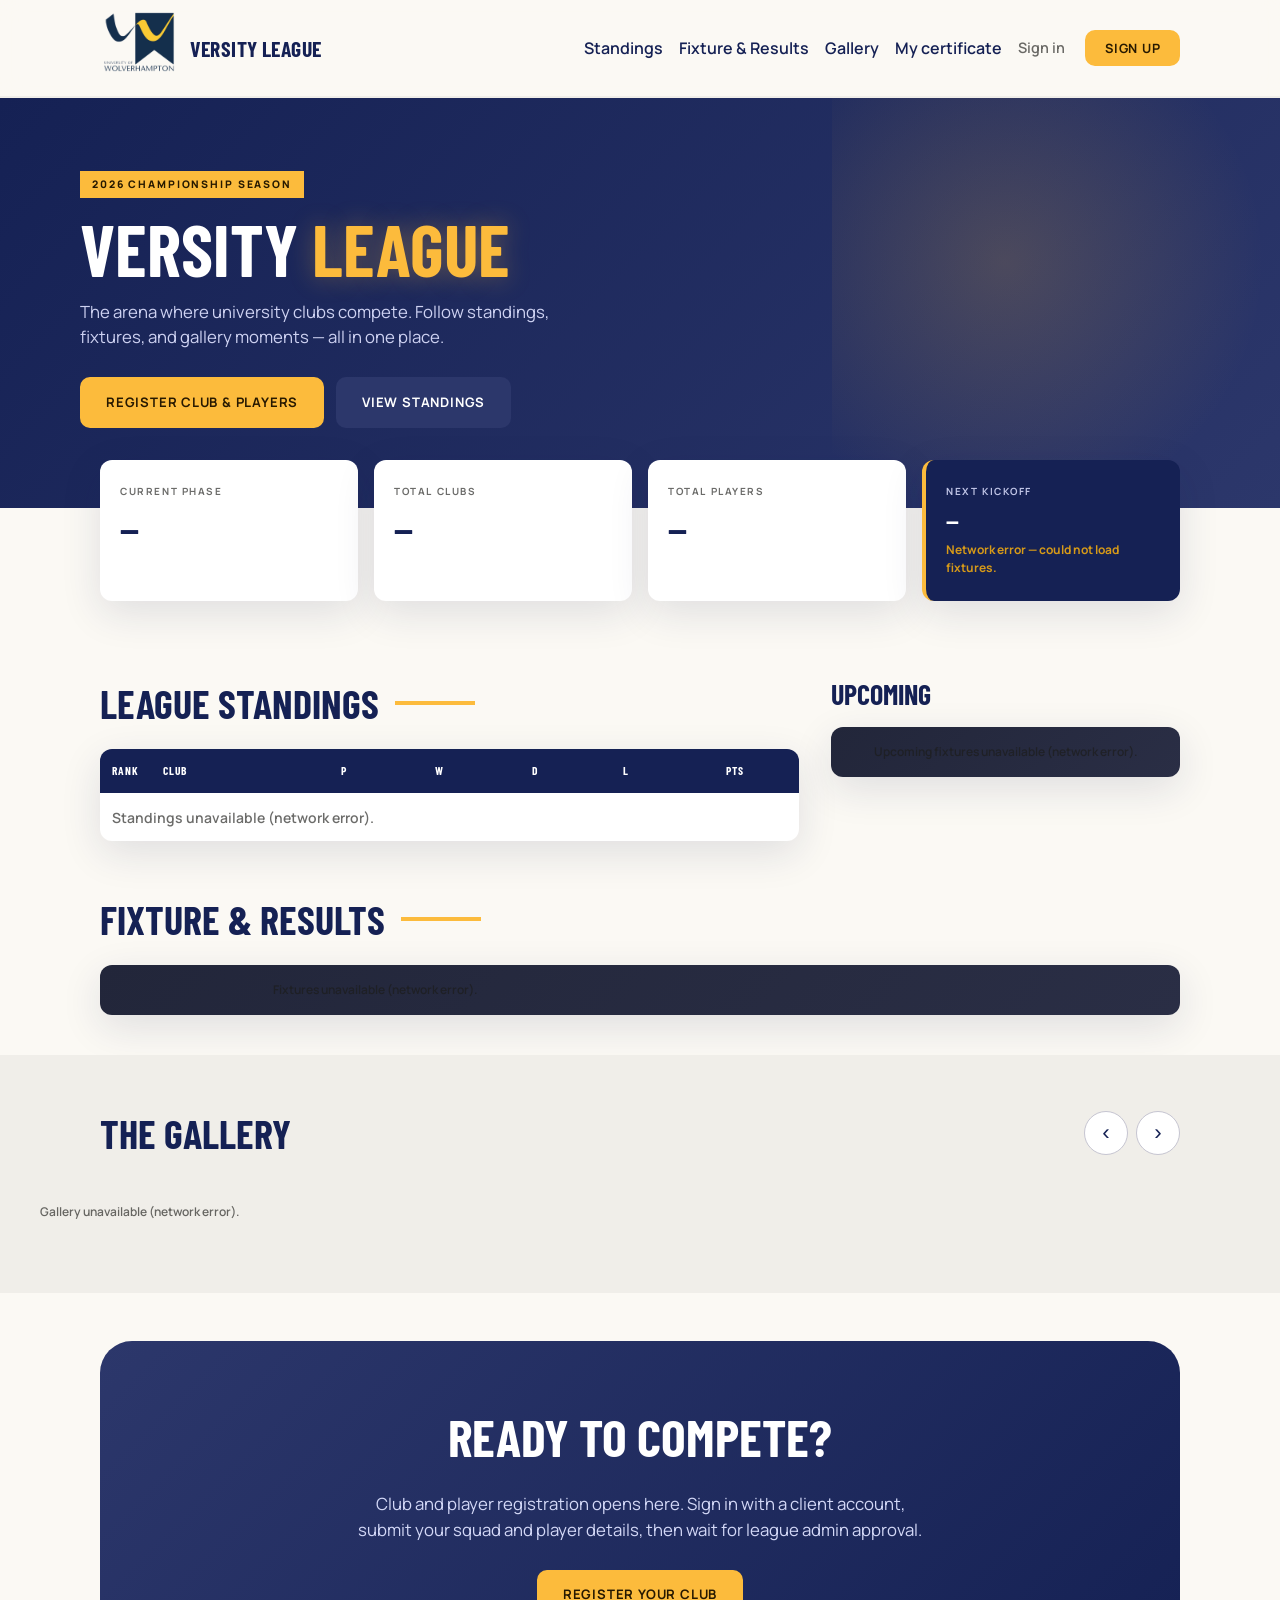
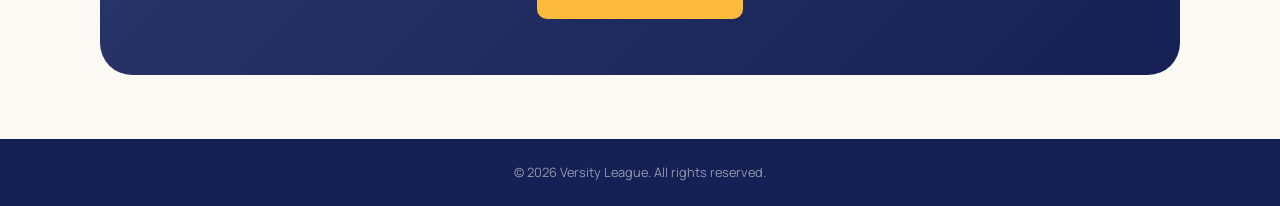
<file: frontend/index.html>
<!DOCTYPE html>
<html lang="en">
  <head>
    <meta charset="UTF-8" />
    <meta name="viewport" content="width=device-width, initial-scale=1.0" />
    <!-- XAMPP on Windows often uses Apache :8080 while :80 is IIS. Change/remove port if your Laravel URL differs. -->
    <meta name="versity-api-base" content="http://localhost:8080/VersityLeague_V4_D9/backend/public" />
    <title>Versity League — Collegiate Football</title>
    <link rel="preconnect" href="https://fonts.googleapis.com" />
    <link rel="preconnect" href="https://fonts.gstatic.com" crossorigin />
    <link
      href="https://fonts.googleapis.com/css2?family=Barlow+Condensed:wght@600;700&family=Manrope:wght@400;500;600;700&display=swap"
      rel="stylesheet"
    />
    <link rel="stylesheet" href="css/main.css" />
  </head>
  <body>
    <a class="skip-link" href="#main">Skip to content</a>

    <header class="site-header">
      <div class="site-header__inner">
        <a class="brand" href="index.html">
          <img
            class="brand__logo"
            src="../img/UniLogo.png?v=20260413"
            alt=""
            width="80"
            height="80"
          />
          <span class="brand__text">Versity League</span>
        </a>

        <button
          type="button"
          class="nav-toggle"
          aria-expanded="false"
          aria-controls="nav-panel"
          aria-label="Open menu"
        >
          <span class="nav-toggle__bar" aria-hidden="true"></span>
          <span class="nav-toggle__bar" aria-hidden="true"></span>
          <span class="nav-toggle__bar" aria-hidden="true"></span>
        </button>

        <nav class="site-nav" id="nav-panel" aria-label="Primary">
          <a href="#standings">Standings</a>
          <a href="#fixtures">Fixture &amp; Results</a>
          <a href="#gallery">Gallery</a>
          <button type="button" class="link-btn" data-open-modal="modal-certificate">My certificate</button>
          <div class="nav-panel__actions">
            <div class="header-auth-guest" data-auth-state="guest">
              <button type="button" class="header-nav-link" data-open-modal="modal-sign-in">Sign in</button>
              <button type="button" class="btn btn--gold btn--block" data-open-modal="modal-sign-up">Sign up</button>
            </div>
            <div class="header-auth-user header-auth-user--row" data-auth-state="signed-in" hidden>
              <button type="button" class="btn btn--secondary btn--block js-admin-dashboard" hidden>
                League admin
              </button>
              <button type="button" class="btn btn--gold btn--block js-sign-out">Sign out</button>
              <div class="header-auth-user__meta">
                <span class="header-auth-user__signed-line">
                  <strong class="js-header-user-id" aria-live="polite"></strong>
                </span>
              </div>
            </div>
          </div>
        </nav>

        <div class="site-header__actions">
          <div class="header-auth-guest" data-auth-state="guest">
            <button type="button" class="header-nav-link" data-open-modal="modal-sign-in">Sign in</button>
            <button type="button" class="btn btn--gold" data-open-modal="modal-sign-up">Sign up</button>
          </div>
          <div class="header-auth-user header-auth-user--row" data-auth-state="signed-in" hidden>
            <button type="button" class="btn btn--secondary js-admin-dashboard" hidden>League admin</button>
            <button type="button" class="btn btn--gold js-sign-out">Sign out</button>
            <div class="header-auth-user__meta">
              <span class="header-auth-user__signed-line">
                <strong class="js-header-user-id" aria-live="polite"></strong>
              </span>
            </div>
          </div>
        </div>
      </div>
      <div class="site-header__rule" aria-hidden="true"></div>
    </header>

    <main id="main">
      <section class="hero" aria-labelledby="hero-title">
        <div class="hero__accent" aria-hidden="true"></div>
        <div class="hero__grid">
          <div class="hero__copy">
            <p class="hero__eyebrow">2026 Championship Season</p>
            <h1 id="hero-title" class="hero__title">
              Versity <span class="hero__title-gold">League</span>
            </h1>
            <p class="hero__lead">
              The arena where university clubs compete. Follow standings, fixtures, and gallery moments — all in one
              place.
            </p>
            <div class="hero__actions">
              <button type="button" class="btn btn--gold btn--lg" data-open-modal="modal-club-register">
                Register club &amp; players
              </button>
              <a class="btn btn--secondary btn--lg" href="#standings">View standings</a>
            </div>
          </div>
          
        </div>
      </section>

      <section class="overview" aria-label="League overview">
        <div class="overview__grid">
          <article class="stat-card">
            <h2 class="stat-card__label">Current phase</h2>
            <p class="stat-card__value" id="home-stat-season">—</p>
          </article>
          <article class="stat-card">
            <h2 class="stat-card__label">Total clubs</h2>
            <p class="stat-card__value" id="home-stat-clubs">—</p>
          </article>
          <article class="stat-card">
            <h2 class="stat-card__label">Total Players</h2>
            <p class="stat-card__value" id="home-stat-players">—</p>
          </article>
          <article class="stat-card stat-card--highlight">
            <h2 class="stat-card__label">Next kickoff</h2>
            <p class="stat-card__value stat-card__value--sm" id="home-next-kickoff">—</p>
            <p class="stat-card__meta" id="home-next-meta">From active league fixtures</p>
          </article>
        </div>
      </section>

      <div class="content-bento">
        <section id="standings" class="section section--standings" aria-labelledby="standings-title">
          <div class="section__head">
            <h2 id="standings-title" class="section__title">League standings</h2>
            <span class="section__accent" aria-hidden="true"></span>
          </div>
          <div class="table-wrap">
            <table class="standings-table">
              <thead>
                <tr>
                  <th scope="col">Rank</th>
                  <th scope="col">Club</th>
                  <th scope="col">P</th>
                  <th scope="col">W</th>
                  <th scope="col">D</th>
                  <th scope="col">L</th>
                  <th scope="col">Pts</th>
                </tr>
              </thead>
              <tbody id="standings-tbody">
                <tr>
                  <td colspan="7" class="home-api-status">Loading standings…</td>
                </tr>
              </tbody>
            </table>
          </div>
        </section>

        <section id="upcoming" class="section section--fixtures section--upcoming" aria-labelledby="upcoming-title">
          <div class="section__head section__head--sub">
            <h3 id="upcoming-title" class="section__title section__title--sub">Upcoming</h3>
          </div>
          <div class="fixture-stack" id="upcoming-stack">
            <p class="form__hint home-api-status">Loading upcoming fixtures…</p>
          </div>
        </section>
      </div>

      <section id="fixtures" class="section section--fixtures section--fixtures-full" aria-labelledby="fixtures-title">
        <div class="section__head">
          <h2 id="fixtures-title" class="section__title">Fixture &amp; Results</h2>
          <span class="section__accent" aria-hidden="true"></span>
        </div>
        <div class="fixture-stack fixture-stack--full" id="fixture-results-stack">
          <p class="form__hint home-api-status">Loading fixtures…</p>
        </div>
      </section>

      <section id="gallery" class="gallery" aria-labelledby="gallery-title">
        <div class="gallery__head">
          <h2 id="gallery-title" class="section__title">The gallery</h2>
          <div class="gallery__controls">
            <button type="button" class="icon-btn" data-gallery-prev aria-label="Previous photos">
              ‹
            </button>
            <button type="button" class="icon-btn" data-gallery-next aria-label="Next photos">
              ›
            </button>
          </div>
        </div>
        <div class="gallery__track" role="list" id="gallery-track">
          <p class="form__hint home-api-status" id="gallery-status" style="padding: 1rem 1.25rem; margin: 0">
            Loading gallery…
          </p>
        </div>
      </section>

      <section id="cta" class="cta" aria-labelledby="cta-title">
        <div class="cta__inner">
          <h2 id="cta-title" class="cta__title">Ready to compete?</h2>
          <p class="cta__text">
            Club and player registration opens here. Sign in with a client account, submit your squad and player
            details, then wait for league admin approval.
          </p>
          <div class="cta__actions">
            <button type="button" class="btn btn--gold btn--lg" data-open-modal="modal-club-register">
              Register your club
            </button>
          </div>
        </div>
      </section>
    </main>

    <footer class="site-footer">
      <p class="site-footer__copy">© 2026 Versity League. All rights reserved.</p>
    </footer>

    <!-- Modals -->
    <dialog id="modal-sign-in" class="modal" aria-labelledby="modal-sign-in-title">
      <div class="modal__panel">
        <button type="button" class="modal__close" data-close-modal aria-label="Close">&times;</button>
        <h2 id="modal-sign-in-title" class="modal__title">Sign in</h2>
        <form class="form" id="form-sign-in" method="post" action="#" onsubmit="return false">
          <div class="form-feedback" role="alert" hidden></div>
          <label class="field">
            <span class="field__label">Email</span>
            <input type="email" name="email" autocomplete="email" required />
          </label>
          <label class="field">
            <span class="field__label">Password</span>
            <input type="password" name="password" autocomplete="current-password" required />
          </label>
          <button type="button" class="btn btn--primary btn--block" id="btn-public-sign-in">Sign in</button>
          <p class="modal__footer-link">
            Don&apos;t have an account?
            <button type="button" class="link-btn" id="switch-signin-to-signup">Sign up</button>
          </p>
        </form>
      </div>
    </dialog>

    <dialog id="modal-sign-up" class="modal" aria-labelledby="modal-sign-up-title">
      <div class="modal__panel">
        <button type="button" class="modal__close" data-close-modal aria-label="Close">&times;</button>
        <h2 id="modal-sign-up-title" class="modal__title">Create account</h2>
        <p class="modal__intro">Public registration creates a <strong>client</strong> account only.</p>
        <form class="form" id="form-sign-up" method="post" action="#">
          <div class="form-feedback" role="alert" hidden></div>
          <label class="field">
            <span class="field__label">Full name</span>
            <input type="text" name="name" autocomplete="name" required />
          </label>
          <label class="field">
            <span class="field__label">Email</span>
            <input type="email" name="email" autocomplete="email" required />
          </label>
          <label class="field">
            <span class="field__label">Student / staff ID</span>
            <input type="text" name="student_staff_id" required />
          </label>
          <label class="field">
            <span class="field__label">Password</span>
            <input
              type="password"
              name="password"
              autocomplete="new-password"
              required
              minlength="8"
              pattern="(?=.*[A-Z])(?=.*[a-z])(?=.*[0-9])(?=.*[^A-Za-z0-9]).{8,}"
              title="At least 8 characters, including uppercase, lowercase, number, and special character."
            />
          </label>
          <label class="field">
            <span class="field__label">Confirm password</span>
            <input
              type="password"
              name="password_confirmation"
              autocomplete="new-password"
              required
              minlength="8"
              pattern="(?=.*[A-Z])(?=.*[a-z])(?=.*[0-9])(?=.*[^A-Za-z0-9]).{8,}"
              title="At least 8 characters, including uppercase, lowercase, number, and special character."
            />
          </label>
          <button type="submit" class="btn btn--primary btn--block">Create account</button>
          <p class="modal__footer-link">
            Already have an account?
            <button type="button" class="link-btn" id="switch-signup-to-signin">Sign in</button>
          </p>
          <p class="form__hint">
            Password must be at least 8 characters and include uppercase, lowercase, number, and special character.
          </p>
          <p class="form__hint">Uses <code>POST /api/v1/auth/register</code> (client accounts only).</p>
        </form>
      </div>
    </dialog>

    <dialog id="modal-match-details" class="modal modal--wide" aria-labelledby="modal-match-title">
      <div class="modal__panel">
        <button type="button" class="modal__close" data-close-modal aria-label="Close">&times;</button>
        <h2 id="modal-match-title" class="modal__title">Match details</h2>
        <dl class="detail-list" id="match-details-dl">
          <div><dt>League</dt><dd id="md-league">—</dd></div>
          <div><dt>Teams</dt><dd id="md-teams">—</dd></div>
          <div><dt>Date</dt><dd id="md-date">—</dd></div>
          <div><dt>Time</dt><dd id="md-time">—</dd></div>
          <div><dt>Venue</dt><dd id="md-venue">—</dd></div>
          <div><dt>Status</dt><dd id="md-status">—</dd></div>
          <div id="md-row-score"><dt>Score</dt><dd id="md-score">—</dd></div>
          <div id="md-row-home-goals"><dt>Home goals</dt><dd id="md-home-goals">—</dd></div>
          <div id="md-row-away-goals"><dt>Away goals</dt><dd id="md-away-goals">—</dd></div>
          <div id="md-row-home-assists"><dt>Home assists</dt><dd id="md-home-assists">—</dd></div>
          <div id="md-row-away-assists"><dt>Away assists</dt><dd id="md-away-assists">—</dd></div>
        </dl>
        <p class="form__hint" id="md-hint" hidden></p>
      </div>
    </dialog>

    <dialog id="modal-certificate" class="modal modal--certificate" aria-labelledby="modal-cert-title">
      <div class="modal__panel modal__panel--certificate">
        <button
          type="button"
          class="modal__close modal__close--certificate"
          data-close-modal
          aria-label="Close"
        >
          &times;
        </button>
        <div class="certificate-modal__shell">
          <div class="certificate-card">
            <div class="certificate-card__logo-wrap">
              <img
                class="certificate-card__logo"
                src="../img/UniLogo1.png?v=20260415"
                alt="University of Wolverhampton"
                width="320"
                height="96"
              />
            </div>
            <div class="certificate-card__title-block">
              <h2 id="modal-cert-title" class="certificate-card__title">Certificate of Participation</h2>
              <p class="certificate-card__subtitle">Versity League</p>
            </div>
            <div class="certificate-card__grid">
              <dl class="certificate-card__dl" aria-label="Certificate details left">
                <div>
                  <dt>Student / staff ID</dt>
                  <dd id="cert-dd-id">—</dd>
                </div>
                <div>
                  <dt>Participated year</dt>
                  <dd id="cert-dd-years">—</dd>
                </div>
                <div>
                  <dt>Goal</dt>
                  <dd id="cert-dd-goals">0</dd>
                </div>
              </dl>
              <dl class="certificate-card__dl" aria-label="Certificate details right">
                <div>
                  <dt>Name</dt>
                  <dd id="cert-dd-name">—</dd>
                </div>
                <div>
                  <dt>Positions</dt>
                  <dd id="cert-dd-position">—</dd>
                </div>
                <div>
                  <dt>Assist</dt>
                  <dd id="cert-dd-assists">0</dd>
                </div>
              </dl>
            </div>
            <p class="certificate-card__copyright">© 2026 Versity League. All rights reserved.</p>
          </div>
          <div class="certificate-modal__download-wrap">
            <button type="button" class="certificate-modal__download-btn" id="cert-btn-download" disabled>
              Download PDF
            </button>
          </div>
          <p class="certificate-modal__status" id="cert-foot-note">Sign in to load your certificate.</p>
        </div>
      </div>
    </dialog>

    <dialog id="modal-club-register" class="modal modal--wide modal--club-register" aria-labelledby="modal-reg-title">
      <div class="modal__panel">
        <button type="button" class="modal__close" data-close-modal aria-label="Close">&times;</button>
        <h2 id="modal-reg-title" class="modal__title">Club &amp; player registration</h2>
        <p class="modal__intro">Combined submission (pending admin approval). You must be signed in as a client.</p>
        <form class="club-register-form" id="form-club-register" enctype="multipart/form-data" method="post">
          <div class="form-feedback form-feedback--full" role="alert" hidden></div>

          <section class="club-register-card" aria-labelledby="club-register-section-title">
            <h3 id="club-register-section-title" class="club-register-title">Club &amp; player registration</h3>

            <div class="club-register-block">
              <h4 class="club-register-subtitle">1. Club</h4>
              <div class="club-register-club-grid">
                <label class="club-logo-picker">
                  <input type="file" name="club_photo" accept="image/*" required />
                  <span class="club-logo-picker__box" aria-hidden="true">
                    <span class="club-logo-picker__plus">+</span>
                    <img class="club-logo-picker__preview" alt="Club logo preview" hidden />
                  </span>
                  <span class="club-logo-picker__label">Club logo</span>
                </label>

                <div class="club-register-club-fields">
                  <label class="field field--inline">
                    <span class="field__label">Club Name</span>
                    <input type="text" name="club_name" required maxlength="255" />
                  </label>
                  <label class="field field--inline">
                    <span class="field__label">Season</span>
                    <select name="league_id" id="club-register-season" required>
                      <option value="">Loading active season...</option>
                    </select>
                  </label>
                </div>
              </div>
            </div>

            <div class="club-register-divider" aria-hidden="true"></div>

            <div class="club-register-block">
              <h4 class="club-register-subtitle">2. Player list</h4>
              <div class="club-register-table-wrap">
                <table class="club-register-table">
                  <thead>
                    <tr>
                      <th scope="col">S/No</th>
                      <th scope="col">Player photo</th>
                      <th scope="col">Student / Staff Id</th>
                      <th scope="col">Name</th>
                      <th scope="col">Position</th>
                      <th scope="col">Jersey No</th>
                      <th scope="col">Role</th>
                      <th scope="col">Action</th>
                    </tr>
                  </thead>
                  <tbody id="club-register-players-body"></tbody>
                </table>
              </div>
              <div class="club-register-actions">
                <button type="button" class="btn btn--muted" id="btn-add-player-row">Add player</button>
              </div>
            </div>

            <div class="club-register-submit-wrap">
              <button type="submit" class="btn btn--primary club-register-submit">Submit form</button>
            </div>
          </section>
        </form>
      </div>
    </dialog>

    <script src="js/main.js?v=20260417a" type="module"></script>
  </body>
</html>
</file>
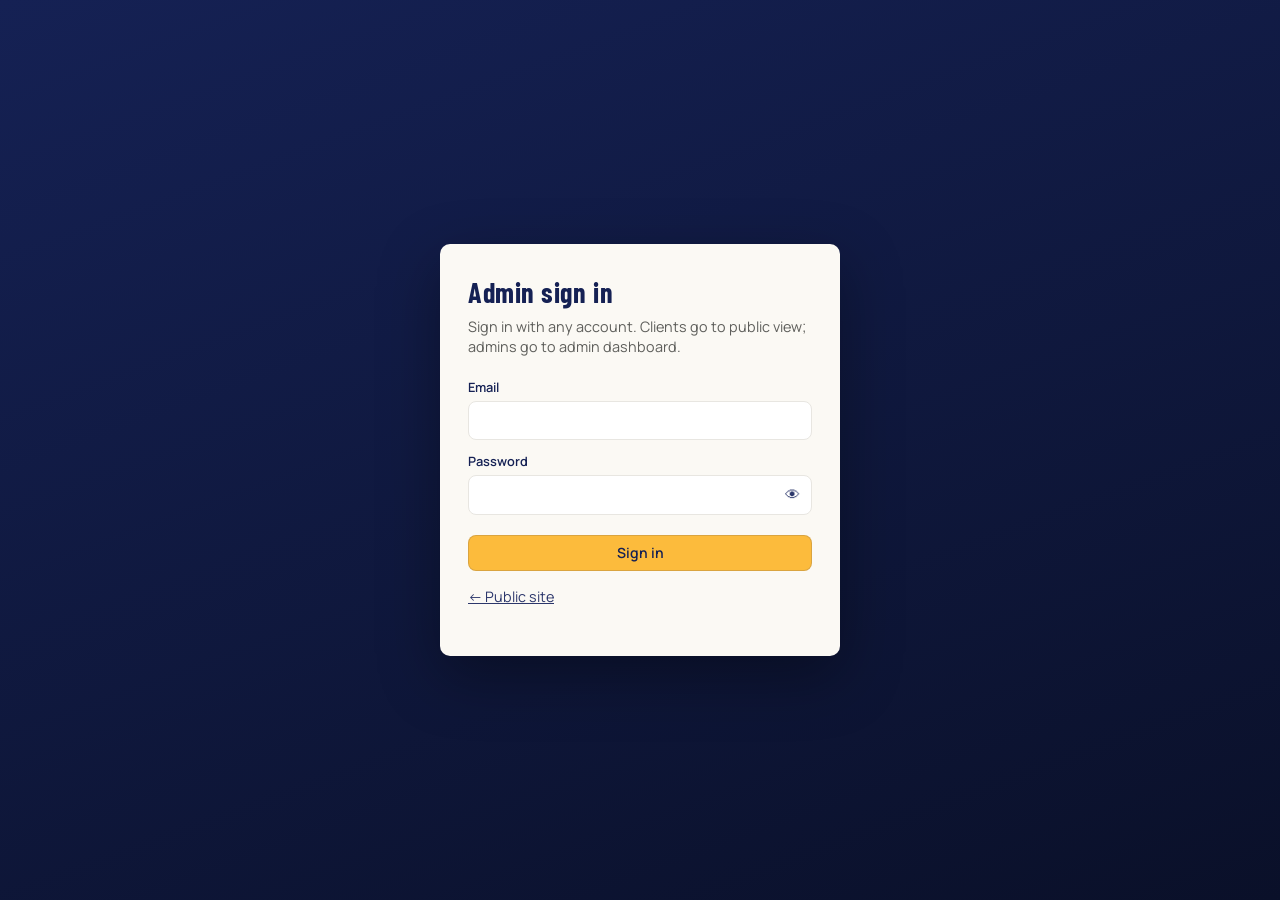
<file: frontend/admin/index.html>
<!DOCTYPE html>
<html lang="en">
  <head>
    <meta charset="UTF-8" />
    <meta name="viewport" content="width=device-width, initial-scale=1.0" />
    <meta name="versity-api-base" content="http://localhost:8080/VersityLeague_V4_D9/backend/public" />
    <title>Versity League — Admin</title>
    <link rel="preconnect" href="https://fonts.googleapis.com" />
    <link rel="preconnect" href="https://fonts.gstatic.com" crossorigin />
    <link
      href="https://fonts.googleapis.com/css2?family=Barlow+Condensed:wght@600;700&family=Manrope:wght@400;500;600;700&display=swap"
      rel="stylesheet"
    />
    <link rel="stylesheet" href="css/admin.css" />
    <!-- If login fails: edit versity-api-base meta above, or set window.VERSITY_API_BASE_URL before the module script. -->
  </head>
  <body>
    <div id="admin-login" class="admin-login">
      <div class="admin-login__card">
        <h1>Admin sign in</h1>
        <p>Sign in with any account. Clients go to public view; admins go to admin dashboard.</p>
        <div id="login-alert" class="admin-alert admin-alert--error" hidden></div>
        <form id="form-login" method="post" action="#" onsubmit="return false">
          <label class="field">
            <span class="field__label">Email</span>
            <input type="email" name="email" required autocomplete="username" />
          </label>
          <label class="field">
            <span class="field__label">Password</span>
            <input type="password" name="password" required autocomplete="current-password" />
          </label>
          <button
            type="button"
            class="btn btn--primary"
            id="btn-admin-login"
            onclick="window.__versityAdminLogin && window.__versityAdminLogin()"
            style="width: 100%; margin-top: 0.5rem"
          >
            Sign in
          </button>
        </form>
        <p class="admin-muted" style="margin-top: 1rem">
          <a href="../index.html">← Public site</a>
        </p>
      </div>
    </div>

    <div id="admin-app" class="admin-app">
      <header class="admin-topbar">
        <div class="admin-topbar__brand">
          <img src="../../img/UniLogo.png?v=20260413" alt="" width="40" height="40" />
          <span>Versity League Admin</span>
        </div>
        <div class="admin-topbar__user" id="admin-user-label"></div>
      </header>
      <div class="admin-shell">
        <nav class="admin-nav" id="admin-nav" aria-label="Admin sections">
          <button type="button" class="is-active" data-panel="leagues">Seasons</button>
          <button type="button" data-panel="fixtures">Fixtures</button>
          <button type="button" data-panel="clubs">Clubs</button>
          <button type="button" data-panel="players">Player list</button>
          <button type="button" data-panel="users" id="nav-users" hidden>User list</button>
          <button type="button" data-panel="photos">Gallery</button>
          <button type="button" data-panel="standings">Standings</button>
          <a class="admin-nav__link" href="../index.html">Public site</a>
          <button type="button" class="admin-nav__logout" id="btn-nav-logout">Log out</button>
        </nav>
        <main class="admin-main">
          <div id="global-alert" class="admin-alert" hidden></div>

          <section id="panel-leagues" class="admin-panel is-active">
            <h2>Seasons</h2>
            <p class="admin-muted">
              Each row is a <strong>season</strong> (stored as <code>leagues</code> in the API). Only one may be
              <strong>active</strong>. Delete is blocked while clubs, fixtures, or standings rows reference the season.
            </p>
            <form id="form-league-create" class="admin-form-row">
              <label class="field">
                <span class="field__label">Season Name</span>
                <input type="text" name="name" required maxlength="255" />
              </label>
              <label class="field">
                <span class="field__label">Year</span>
                <input type="text" name="year" required maxlength="100" placeholder="2026" />
              </label>
              <label class="field">
                <span class="field__label">Start date</span>
                <input type="date" name="starts_on" required />
              </label>
              <label class="field">
                <span class="field__label">End date</span>
                <input type="date" name="ends_on" required />
              </label>
              <label class="field">
                <span class="field__label">Status</span>
                <select name="status">
                  <option value="inactive">inactive</option>
                  <option value="active">active</option>
                </select>
              </label>
              <button type="submit" class="btn btn--primary">Create season</button>
            </form>
            <div class="admin-table-wrap">
              <table class="admin-table" id="table-leagues">
                <thead>
                  <tr>
                    <th>ID</th>
                    <th>Season Name</th>
                    <th>Year</th>
                    <th>Start</th>
                    <th>End</th>
                    <th>Status</th>
                    <th></th>
                  </tr>
                </thead>
                <tbody></tbody>
              </table>
            </div>
          </section>

          <section id="panel-clubs" class="admin-panel">
            <h2>Clubs</h2>
            <div class="admin-form-row">
              <label class="field">
                <span class="field__label">Filter status</span>
                <select id="club-filter-status">
                  <option value="">All</option>
                  <option value="pending">pending</option>
                  <option value="approved">approved</option>
                  <option value="rejected">rejected</option>
                </select>
              </label>
              <button type="button" class="btn btn--primary" id="btn-clubs-refresh">Refresh</button>
            </div>
            <div class="admin-table-wrap">
              <table class="admin-table" id="table-clubs">
                <thead>
                  <tr>
                    <th>ID</th>
                    <th>Logo</th>
                    <th>Club</th>
                    <th>Status</th>
                    <th>Manager</th>
                    <th>Players</th>
                    <th>Actions</th>
                  </tr>
                </thead>
                <tbody></tbody>
              </table>
            </div>
          </section>

          <section id="panel-players" class="admin-panel">
            <h2>Player list</h2>
            <div class="admin-form-row">
              <label class="field">
                <span class="field__label">Club</span>
                <select id="player-club-select"></select>
              </label>
              <button type="button" class="btn btn--primary" id="btn-players-load">Load players</button>
            </div>
            <form id="form-player-create" class="admin-form-row" style="margin-top: 1rem">
              <input type="hidden" name="club_id" id="player-form-club-id" />
              <label class="field">
                <span class="field__label">Full name</span>
                <input type="text" name="full_name" required maxlength="255" />
              </label>
              <label class="field">
                <span class="field__label">Student / staff ID</span>
                <input type="text" name="student_staff_id" required maxlength="100" />
              </label>
              <label class="field">
                <span class="field__label">Position</span>
                <input type="text" name="position" required maxlength="100" />
              </label>
              <label class="field">
                <span class="field__label">Jersey #</span>
                <input type="number" name="jersey_number" min="0" max="99999" />
              </label>
              <label class="field">
                <span class="field__label">Photo</span>
                <input type="file" name="player_photo" accept="image/*" />
              </label>
              <button type="submit" class="btn btn--primary">Add player</button>
            </form>
            <div class="admin-table-wrap" style="margin-top: 1rem">
              <table class="admin-table" id="table-players">
                <thead>
                  <tr>
                    <th>ID</th>
                    <th>Photo</th>
                    <th>Name</th>
                    <th>Student/Staff Id</th>
                    <th>Position</th>
                    <th>Goals</th>
                    <th>Assists</th>
                    <th>Club</th>
                    <th>Year</th>
                    <th></th>
                  </tr>
                </thead>
                <tbody></tbody>
              </table>
            </div>
          </section>

          <section id="panel-fixtures" class="admin-panel">
            <h2>Fixtures</h2>
            <form id="form-fixture-create" class="admin-form-row" style="flex-direction: column; align-items: stretch">
              <div class="admin-form-row">
                <label class="field">
                  <span class="field__label">League</span>
                  <select name="league_id" id="fixture-league" required></select>
                </label>
                <label class="field">
                  <span class="field__label">Home club</span>
                  <select name="home_club_id" id="fixture-home" required></select>
                </label>
                <label class="field">
                  <span class="field__label">Away club</span>
                  <select name="away_club_id" id="fixture-away" required></select>
                </label>
              </div>
              <div class="admin-form-row">
                <label class="field">
                  <span class="field__label">Date</span>
                  <input type="date" name="match_date" required />
                </label>
                <label class="field">
                  <span class="field__label">Time</span>
                  <input type="time" name="match_time" required step="60" />
                </label>
                <label class="field">
                  <span class="field__label">Venue</span>
                  <input type="text" name="venue" required maxlength="255" />
                </label>
                <label class="field">
                  <span class="field__label">Status</span>
                  <select name="status">
                    <option value="upcoming">upcoming</option>
                    <option value="finished">finished</option>
                    <option value="postponed">postponed</option>
                  </select>
                </label>
              </div>
              <div class="admin-form-row">
                <label class="field">
                  <span class="field__label">Home score</span>
                  <input type="number" name="home_score" min="0" />
                </label>
                <label class="field">
                  <span class="field__label">Away score</span>
                  <input type="number" name="away_score" min="0" />
                </label>
                <button type="submit" class="btn btn--primary">Create fixture</button>
              </div>
            </form>
            <div class="admin-table-wrap" style="margin-top: 1rem">
              <table class="admin-table" id="table-fixtures">
                <thead>
                  <tr>
                    <th>ID</th>
                    <th>League</th>
                    <th>Match</th>
                    <th>When</th>
                    <th>Score</th>
                    <th>Status</th>
                    <th>Actions</th>
                  </tr>
                </thead>
                <tbody></tbody>
              </table>
            </div>
          </section>

          <section id="panel-photos" class="admin-panel">
            <h2>Gallery</h2>
            <p class="admin-muted">Maximum of 5 images. Replace by uploading a new file on an existing row (PATCH).</p>
            <form id="form-photo-upload" class="admin-form-row">
              <label class="field">
                <span class="field__label">Image</span>
                <input type="file" name="image" accept="image/*" required />
              </label>
              <button type="submit" class="btn btn--primary">Upload</button>
            </form>
            <div class="admin-table-wrap" style="margin-top: 1rem">
              <table class="admin-table" id="table-photos">
                <thead>
                  <tr>
                    <th>ID</th>
                    <th>Preview</th>
                    <th>Replace</th>
                    <th></th>
                  </tr>
                </thead>
                <tbody></tbody>
              </table>
            </div>
          </section>

          <section id="panel-standings" class="admin-panel">
            <h2>Standings</h2>
            <p class="admin-muted">Read-only table from fixture results. Search filters by club name (this page).</p>
            <div class="admin-toolbar">
              <label class="field" style="margin: 0; min-width: 12rem">
                <span class="field__label">Year</span>
                <select id="standings-league-select"></select>
              </label>
              <label class="field" style="margin: 0; flex: 1; min-width: 10rem">
                <span class="field__label">Search club</span>
                <input type="search" id="standings-search" placeholder="Type to filter..." autocomplete="off" />
              </label>
              <button type="button" class="btn btn--primary" id="btn-standings-refresh">Refresh</button>
            </div>
            <div class="admin-table-wrap">
              <table class="admin-table" id="table-standings">
                <thead>
                  <tr>
                    <th data-sort="rank">Pos</th>
                    <th data-sort="club_name">Club</th>
                    <th data-sort="played">P</th>
                    <th data-sort="won">W</th>
                    <th data-sort="drawn">D</th>
                    <th data-sort="lost">L</th>
                    <th data-sort="goals_for">GF</th>
                    <th data-sort="goals_against">GA</th>
                    <th data-sort="goal_difference">GD</th>
                    <th data-sort="points">Pts</th>
                  </tr>
                </thead>
                <tbody></tbody>
              </table>
            </div>
          </section>

          <section id="panel-users" class="admin-panel">
            <h2>User list</h2>
            <p class="admin-muted">Only the default administrator can list accounts and create new admins.</p>
            <form id="form-admin-create" class="admin-form-row" style="flex-direction: column">
              <div class="admin-form-row">
                <label class="field">
                  <span class="field__label">Name</span>
                  <input type="text" name="name" required maxlength="255" />
                </label>
                <label class="field">
                  <span class="field__label">Email</span>
                  <input type="email" name="email" required />
                </label>
                <label class="field">
                  <span class="field__label">Student / staff ID</span>
                  <input type="text" name="student_staff_id" required maxlength="100" />
                </label>
              </div>
              <div class="admin-form-row">
                <label class="field">
                  <span class="field__label">Password</span>
                  <input
                    type="password"
                    name="password"
                    required
                    minlength="8"
                    pattern="(?=.*[A-Z])(?=.*[a-z])(?=.*[0-9])(?=.*[^A-Za-z0-9]).{8,}"
                    title="At least 8 characters, including uppercase, lowercase, number, and special character."
                  />
                </label>
                <label class="field">
                  <span class="field__label">Confirm</span>
                  <input
                    type="password"
                    name="password_confirmation"
                    required
                    minlength="8"
                    pattern="(?=.*[A-Z])(?=.*[a-z])(?=.*[0-9])(?=.*[^A-Za-z0-9]).{8,}"
                    title="At least 8 characters, including uppercase, lowercase, number, and special character."
                  />
                </label>
                <button type="submit" class="btn btn--primary">Create admin</button>
              </div>
              <p class="admin-muted">
                Password must be at least 8 characters and include uppercase, lowercase, number, and special character.
              </p>
            </form>
            <div class="admin-table-wrap" style="margin-top: 1rem">
              <table class="admin-table" id="table-users">
                <thead>
                  <tr>
                    <th>ID</th>
                    <th>Name</th>
                    <th>Email</th>
                    <th>Role</th>
                  </tr>
                </thead>
                <tbody></tbody>
              </table>
            </div>
          </section>
        </main>
      </div>
    </div>

    <script src="js/admin.js?v=20260417c" type="module"></script>
    <script>
      window.setTimeout(() => {
        if (window.__VERSITY_ADMIN_BOOTED) return;
        const alert = document.getElementById("login-alert");
        if (!alert) return;
        alert.textContent =
          "Admin script did not load. Hard refresh (Ctrl+F5). If still failing, open browser console and share the first red error.";
        alert.hidden = false;
      }, 1200);
    </script>
  </body>
</html>
</file>
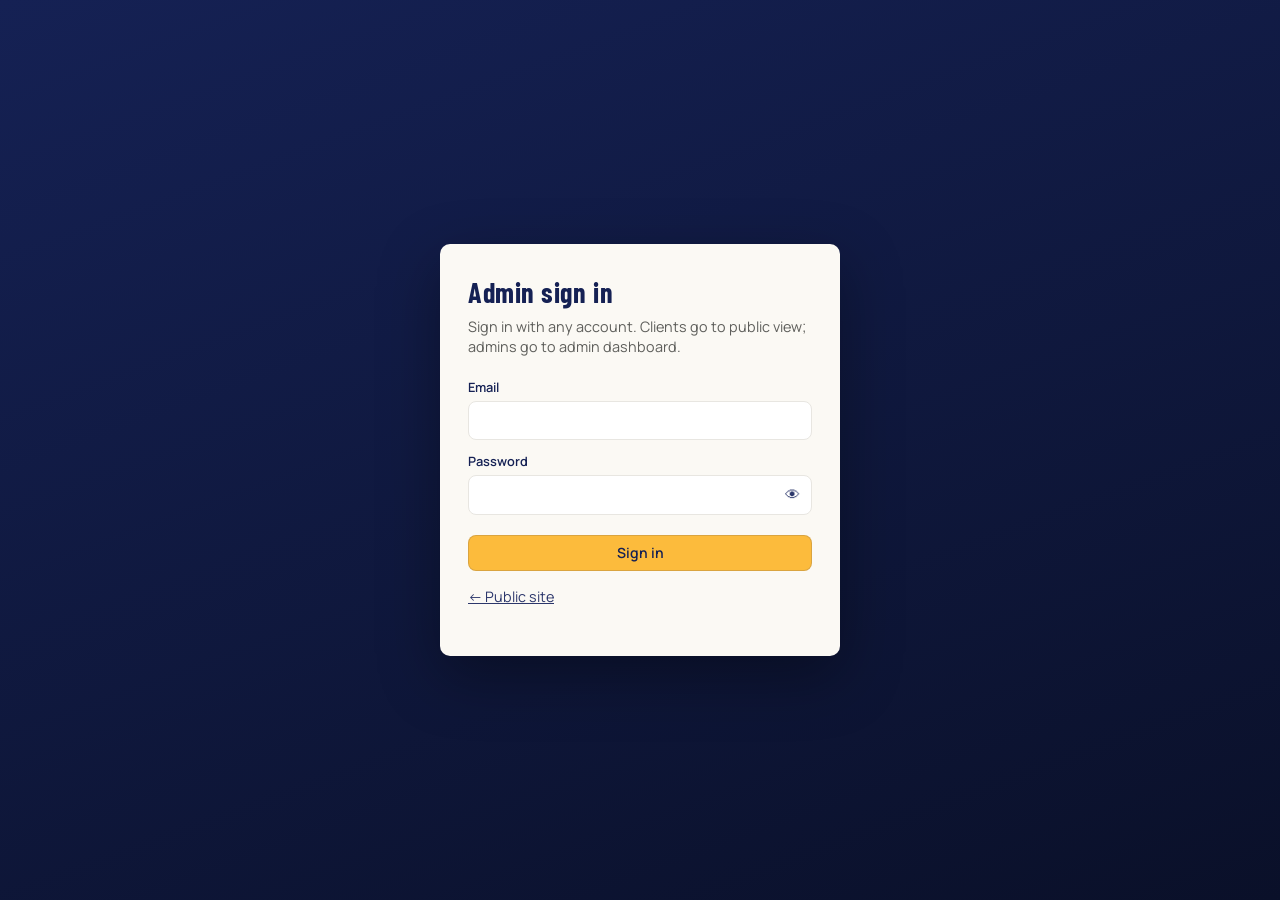
<file: frontend/admin/adminDashboard.html>
<!DOCTYPE html>
<html lang="en">
  <head>
    <meta charset="UTF-8" />
    <meta name="viewport" content="width=device-width, initial-scale=1.0" />
    <meta name="versity-api-base" content="http://localhost:8080/VersityLeague_V4_D9/backend/public" />
    <title>Versity League — Admin Dashboard</title>
    <link rel="preconnect" href="https://fonts.googleapis.com" />
    <link rel="preconnect" href="https://fonts.gstatic.com" crossorigin />
    <link
      href="https://fonts.googleapis.com/css2?family=Barlow+Condensed:wght@600;700&family=Manrope:wght@400;500;600;700&display=swap"
      rel="stylesheet"
    />
    <link rel="stylesheet" href="css/admin.css" />
  </head>
  <body>
    <div id="admin-app" class="admin-app is-visible">
      <header class="admin-topbar">
        <div class="admin-topbar__brand">
          <img src="../../img/UniLogo.png?v=20260413" alt="" width="40" height="40" />
          <span>Versity League Admin</span>
        </div>
        <div class="admin-topbar__user" id="admin-user-label"></div>
      </header>
      <div class="admin-shell">
        <nav class="admin-nav" id="admin-nav" aria-label="Admin sections">
          <button type="button" class="is-active" data-panel="leagues">Seasons</button>
          <button type="button" data-panel="fixtures">Fixtures</button>
          <button type="button" data-panel="clubs">Clubs</button>
          <button type="button" data-panel="players">Player list</button>
          <button type="button" data-panel="users" id="nav-users" hidden>User list</button>
          <button type="button" data-panel="photos">Gallery</button>
          <button type="button" data-panel="standings">Standings</button>
          <a class="admin-nav__link" href="../index.html">Public site</a>
          <button type="button" class="admin-nav__logout" id="btn-nav-logout">Log out</button>
        </nav>
        <main class="admin-main">
          <div id="global-alert" class="admin-alert" hidden></div>

          <section id="panel-leagues" class="admin-panel is-active">
            <h2>Seasons</h2>
            <p class="admin-muted">
              Each row is a <strong>season</strong> (stored as <code>leagues</code> in the API). Only one may be
              <strong>active</strong>. Delete is blocked while clubs, fixtures, or standings rows reference the season.
            </p>
            <form id="form-league-create" class="admin-form-row">
              <label class="field">
                <span class="field__label">Season Name</span>
                <input type="text" name="name" required maxlength="255" />
              </label>
              <label class="field">
                <span class="field__label">Year</span>
                <input type="text" name="year" required maxlength="100" placeholder="2026" />
              </label>
              <label class="field">
                <span class="field__label">Start date</span>
                <input type="date" name="starts_on" required />
              </label>
              <label class="field">
                <span class="field__label">End date</span>
                <input type="date" name="ends_on" required />
              </label>
              <label class="field">
                <span class="field__label">Status</span>
                <select name="status">
                  <option value="inactive">inactive</option>
                  <option value="active">active</option>
                </select>
              </label>
              <button type="submit" class="btn btn--primary">Create</button>
            </form>
            <div class="admin-table-wrap">
              <table class="admin-table" id="table-leagues">
                <thead>
                  <tr>
                    <th>ID</th>
                    <th>Season Name</th>
                    <th>Year</th>
                    <th>Start</th>
                    <th>End</th>
                    <th>Status</th>
                    <th></th>
                  </tr>
                </thead>
                <tbody></tbody>
              </table>
            </div>
          </section>

          <section id="panel-clubs" class="admin-panel">
            <h2>Clubs</h2>
            <div class="admin-form-row">
              <label class="field">
                <span class="field__label">Filter status</span>
                <select id="club-filter-status">
                  <option value="">All</option>
                  <option value="pending">pending</option>
                  <option value="approved">approved</option>
                  <option value="rejected">rejected</option>
                </select>
              </label>
              <button type="button" class="btn btn--primary" id="btn-clubs-refresh">Refresh</button>
            </div>
            <div class="admin-table-wrap">
              <table class="admin-table" id="table-clubs">
                <thead>
                  <tr>
                    <th>ID</th>
                    <th>Logo</th>
                    <th>Club</th>
                    <th>Status</th>
                    <th>Manager</th>
                    <th>Players</th>
                    <th>Actions</th>
                  </tr>
                </thead>
                <tbody></tbody>
              </table>
            </div>
          </section>

          <section id="panel-players" class="admin-panel">
            <h2>Player list</h2>
            <div class="admin-table-wrap" style="margin-top: 1rem">
              <table class="admin-table" id="table-players">
                <thead>
                  <tr>
                    <th>ID</th>
                    <th>Photo</th>
                    <th>Name</th>
                    <th>Student/Staff Id</th>
                    <th>Position</th>
                    <th>Goals</th>
                    <th>Assists</th>
                    <th>Club</th>
                    <th>Year</th>
                    <th></th>
                  </tr>
                </thead>
                <tbody></tbody>
              </table>
            </div>
          </section>

          <section id="panel-fixtures" class="admin-panel">
            <h2>Fixtures</h2>
            <form id="form-fixture-create" class="admin-form-row" style="flex-direction: column; align-items: stretch">
              <div class="admin-form-row">
                <label class="field">
                  <span class="field__label">League</span>
                  <select name="league_id" id="fixture-league" required></select>
                </label>
                <label class="field">
                  <span class="field__label">Home club</span>
                  <select name="home_club_id" id="fixture-home" required></select>
                </label>
                <label class="field">
                  <span class="field__label">Away club</span>
                  <select name="away_club_id" id="fixture-away" required></select>
                </label>
              </div>
              <div class="admin-form-row">
                <label class="field">
                  <span class="field__label">Date</span>
                  <input type="date" name="match_date" required />
                </label>
                <label class="field">
                  <span class="field__label">Time</span>
                  <input type="time" name="match_time" required step="60" />
                </label>
                <label class="field">
                  <span class="field__label">Venue</span>
                  <input type="text" name="venue" required maxlength="255" />
                </label>
                <label class="field">
                  <span class="field__label">Status</span>
                  <select name="status">
                    <option value="upcoming">upcoming</option>
                    <option value="finished">finished</option>
                    <option value="postponed">postponed</option>
                  </select>
                </label>
              </div>
              <div class="admin-form-row">
                <label class="field">
                  <span class="field__label">Home score</span>
                  <input type="number" name="home_score" min="0" />
                </label>
                <label class="field">
                  <span class="field__label">Away score</span>
                  <input type="number" name="away_score" min="0" />
                </label>
                <button type="submit" class="btn btn--primary">Create fixture</button>
              </div>
            </form>
            <div class="admin-table-wrap" style="margin-top: 1rem">
              <table class="admin-table" id="table-fixtures">
                <thead>
                  <tr>
                    <th>ID</th>
                    <th>League</th>
                    <th>Match</th>
                    <th>When</th>
                    <th>Score</th>
                    <th>Status</th>
                    <th>Actions</th>
                  </tr>
                </thead>
                <tbody></tbody>
              </table>
            </div>
            <div class="admin-form-row" style="margin-top: 1rem; align-items: end">
              <label class="field">
                <span class="field__label">Fixture for stats</span>
                <select id="fixture-stats-fixture"></select>
              </label>
              <label class="field">
                <span class="field__label">Player</span>
                <select id="fixture-stats-player"></select>
              </label>
              <label class="field">
                <span class="field__label">Stat type</span>
                <select id="fixture-stats-type">
                  <option value="participant">participant</option>
                  <option value="goal">goal</option>
                  <option value="assist">assist</option>
                </select>
              </label>
              <label class="field">
                <span class="field__label">No. of goal/assist</span>
                <input type="number" id="fixture-stats-count" min="1" max="100" value="1" />
              </label>
              <button type="button" class="btn btn--primary" id="btn-fixture-stat-add">Add stat</button>
              <button type="button" class="btn btn--ghost" id="btn-fixture-stat-load">Load stats</button>
            </div>
            <div class="admin-table-wrap" style="margin-top: 1rem">
              <table class="admin-table" id="table-fixture-stats">
                <thead>
                  <tr>
                    <th>ID</th>
                    <th>Type</th>
                    <th>Player</th>
                    <th>Club</th>
                    <th>No. of goal/assist</th>
                    <th>Edit</th>
                    <th></th>
                  </tr>
                </thead>
                <tbody></tbody>
              </table>
            </div>
          </section>

          <section id="panel-photos" class="admin-panel">
            <h2>Gallery</h2>
            <p class="admin-muted">Maximum of 5 images. Replace by uploading a new file on an existing row (PATCH).</p>
            <form id="form-photo-upload" class="admin-form-row">
              <label class="field">
                <span class="field__label">Image</span>
                <input type="file" name="image" accept="image/*" required />
              </label>
              <button type="submit" class="btn btn--primary">Upload</button>
            </form>
            <div id="photo-upload-preview-wrap" class="admin-muted" style="margin-top: 0.75rem" hidden>
              <p style="margin: 0 0 0.5rem">Preview before save</p>
              <img id="photo-upload-preview" alt="Upload preview" style="max-width: 220px; border-radius: 10px" />
            </div>
            <div class="admin-table-wrap" style="margin-top: 1rem">
              <table class="admin-table" id="table-photos">
                <thead>
                  <tr>
                    <th>ID</th>
                    <th>Preview</th>
                    <th>Replace</th>
                    <th></th>
                  </tr>
                </thead>
                <tbody></tbody>
              </table>
            </div>
          </section>

          <section id="panel-standings" class="admin-panel">
            <h2>Standings</h2>
            <p class="admin-muted">Read-only table from fixture results. Search filters by club name (this page).</p>
            <div class="admin-toolbar">
              <label class="field" style="margin: 0; min-width: 12rem">
                <span class="field__label">Year</span>
                <select id="standings-league-select"></select>
              </label>
              <label class="field" style="margin: 0; flex: 1; min-width: 10rem">
                <span class="field__label">Search club</span>
                <input type="search" id="standings-search" placeholder="Type to filter..." autocomplete="off" />
              </label>
              <button type="button" class="btn btn--primary" id="btn-standings-refresh">Refresh</button>
            </div>
            <div class="admin-table-wrap">
              <table class="admin-table" id="table-standings">
                <thead>
                  <tr>
                    <th data-sort="rank">Pos</th>
                    <th data-sort="club_name">Club</th>
                    <th data-sort="played">P</th>
                    <th data-sort="won">W</th>
                    <th data-sort="drawn">D</th>
                    <th data-sort="lost">L</th>
                    <th data-sort="goals_for">GF</th>
                    <th data-sort="goals_against">GA</th>
                    <th data-sort="goal_difference">GD</th>
                    <th data-sort="points">Pts</th>
                  </tr>
                </thead>
                <tbody></tbody>
              </table>
            </div>
          </section>

          <section id="panel-users" class="admin-panel">
            <h2>User list</h2>
            <h3 style="margin-top: 1rem">Admin users</h3>
            <div class="admin-table-wrap" style="margin-top: 0.75rem">
              <table class="admin-table" id="table-users-admin">
                <thead>
                  <tr>
                    <th>ID</th>
                    <th>Name</th>
                    <th>Email</th>
                    <th>Student / staff ID</th>
                    <th>Role</th>
                    <th>Created</th>
                    <th></th>
                  </tr>
                </thead>
                <tbody></tbody>
              </table>
            </div>
            <h3 style="margin-top: 1rem">Client users</h3>
            <div class="admin-table-wrap" style="margin-top: 0.75rem">
              <table class="admin-table" id="table-users-client">
                <thead>
                  <tr>
                    <th>ID</th>
                    <th>Name</th>
                    <th>Email</th>
                    <th>Student / staff ID</th>
                    <th>Linked club</th>
                    <th>Created</th>
                    <th></th>
                  </tr>
                </thead>
                <tbody></tbody>
              </table>
            </div>
          </section>
        </main>
      </div>
    </div>

    <script>
      window.VERSITY_ADMIN_DASHBOARD_ONLY = true;
    </script>
    <script src="js/admin.js?v=20260417c" type="module"></script>
    <script>
      // Fallback panel switcher if module fails to boot.
      document.getElementById("admin-nav")?.addEventListener("click", (e) => {
        const btn = e.target.closest("button[data-panel]");
        if (!btn) return;
        const panel = btn.getAttribute("data-panel");
        if (!panel) return;
        document.querySelectorAll(".admin-nav button[data-panel]").forEach((b) => {
          b.classList.toggle("is-active", b === btn);
        });
        document.querySelectorAll(".admin-panel").forEach((p) => {
          p.classList.toggle("is-active", p.id === `panel-${panel}`);
        });
      });

      window.setTimeout(() => {
        if (window.__VERSITY_ADMIN_BOOTED) return;
        const alert = document.getElementById("global-alert");
        if (!alert) return;
        alert.textContent =
          "Admin dashboard script did not load. Open browser console and share the first red error.";
        alert.hidden = false;
        alert.classList.add("admin-alert--error");
      }, 1200);
    </script>
  </body>
</html>
</file>
<file: frontend/css/main.css>
/* Versity League — Day 3 theme: navy, gold, warm off-white (see UI design/HomePage.png) */
:root {
  --navy: #152154;
  --navy-mid: #2c376b;
  --navy-deep: #0a1029;
  --gold: #fcbb3c;
  --gold-dim: #d79a18;
  --cream: #fbf9f4;
  --cream-muted: #f0eee9;
  --text: #1b1c19;
  --text-muted: rgba(27, 28, 25, 0.65);
  --white: #fff;
  --shadow: 0 12px 40px rgba(21, 33, 84, 0.12);
  --radius: 12px;
  --radius-lg: 1.25rem;
  --font-head: "Barlow Condensed", system-ui, sans-serif;
  --font-body: "Manrope", system-ui, sans-serif;
  --max: 1120px;
}

*,
*::before,
*::after {
  box-sizing: border-box;
}

html {
  scroll-behavior: smooth;
}

body {
  margin: 0;
  min-height: 100vh;
  font-family: var(--font-body);
  color: var(--text);
  background: var(--cream);
  line-height: 1.5;
}

@media (prefers-reduced-motion: reduce) {
  html {
    scroll-behavior: auto;
  }
  *,
  *::before,
  *::after {
    animation-duration: 0.01ms !important;
    animation-iteration-count: 1 !important;
    transition-duration: 0.01ms !important;
  }
}

.skip-link {
  position: absolute;
  left: -999px;
  top: 0;
  padding: 0.5rem 1rem;
  background: var(--gold);
  color: var(--navy-deep);
  font-weight: 700;
  z-index: 1000;
}
.skip-link:focus {
  left: 0.5rem;
  top: 0.5rem;
}

/* —— Header —— */
.site-header {
  position: sticky;
  top: 0;
  z-index: 100;
  background: rgba(251, 249, 244, 0.92);
  backdrop-filter: blur(12px);
  border-bottom: 1px solid var(--cream-muted);
}

.site-header__inner {
  max-width: var(--max);
  margin: 0 auto;
  padding: 0.5rem 1.25rem;
  display: flex;
  align-items: center;
  gap: 0.75rem 1rem;
  flex-wrap: nowrap;
}

.site-header__rule {
  height: 1px;
  background: var(--cream-muted);
}

.brand {
  display: inline-flex;
  align-items: center;
  gap: 0.6rem;
  color: var(--navy);
  text-decoration: none;
  font-weight: 700;
  min-width: 0;
}

.brand__logo,
.brand img {
  display: block;
  width: 80px;
  height: 80px;
  object-fit: contain;
  border-radius: 12px;
  flex-shrink: 0;
}

.brand__text {
  font-family: var(--font-head);
  font-size: 1.35rem;
  letter-spacing: 0.02em;
  text-transform: uppercase;
}

.site-nav {
  display: none;
  align-items: center;
  gap: 1rem;
  margin-left: auto;
  min-width: 0;
}

.site-nav a,
.site-nav .link-btn,
.header-nav-link {
  font-weight: 600;
  font-size: 0.9rem;
  color: var(--text-muted);
  text-decoration: none;
  border: none;
  background: none;
  cursor: pointer;
  font-family: inherit;
  padding: 0;
  line-height: 1.25;
}

.site-nav a:hover,
.site-nav .link-btn:hover,
.header-nav-link:hover {
  color: var(--navy);
}

/* Sign in in drawer: same look as Standings row link, full tap width */
.nav-panel__actions .header-nav-link {
  display: block;
  width: 100%;
  padding: 0.5rem 0;
  text-align: left;
}

.site-header__actions {
  display: none;
  gap: 0.5rem;
  align-items: center;
  flex-shrink: 0;
}

.site-header__actions .header-auth-guest {
  gap: 1.25rem;
  align-items: center;
}

.header-auth-guest,
.header-auth-user {
  display: flex;
  align-items: center;
  gap: 0.4rem;
}

.header-auth-user[hidden] {
  display: none !important;
}

.header-auth-guest[hidden] {
  display: none !important;
}

/* Signed-in: buttons + user id on one row; avoid wrap that drops meta below baseline */
.header-auth-user--row {
  flex-direction: row;
  align-items: center;
  justify-content: flex-start;
  flex-wrap: wrap;
  gap: 0.5rem 0.75rem;
  width: 100%;
}

.site-header__actions .header-auth-user--row {
  width: auto;
  max-width: min(100%, 36rem);
  flex-wrap: nowrap;
  align-items: center;
}

.header-auth-user__meta {
  display: flex;
  flex-direction: row;
  align-items: center;
  justify-content: flex-end;
  text-align: right;
  margin-left: 0.5rem;
  min-width: 0;
  align-self: center;
}

.header-auth-user__signed-line {
  font-size: 0.85rem;
  color: var(--navy);
  line-height: 1.2;
  display: flex;
  align-items: center;
}

.header-auth-user__signed-line .js-header-user-id {
  display: inline;
  margin-left: 0.35rem;
  font-weight: 700;
  font-family: var(--font-head);
  letter-spacing: 0.02em;
  font-size: 0.95rem;
  color: var(--navy-deep);
}

.nav-panel__actions .header-auth-user--row {
  width: 100%;
  justify-content: space-between;
}

.nav-panel__actions .header-auth-user--row .js-sign-out {
  flex: 0 0 auto;
}

.nav-panel__actions .header-auth-user__meta {
  margin-left: auto;
}

.site-header__actions .btn {
  padding-top: 0.42rem;
  padding-bottom: 0.42rem;
}

.nav-panel__actions .btn {
  padding-top: 0.45rem;
  padding-bottom: 0.45rem;
}

.nav-toggle {
  display: flex;
  flex-direction: column;
  justify-content: center;
  gap: 5px;
  width: 44px;
  height: 44px;
  margin-left: auto;
  border: none;
  border-radius: 8px;
  background: var(--cream-muted);
  cursor: pointer;
}

.nav-toggle__bar {
  display: block;
  height: 2px;
  width: 22px;
  margin: 0 auto;
  background: var(--navy);
  border-radius: 1px;
}

#nav-panel {
  display: none;
  position: fixed;
  left: 0;
  right: 0;
  top: 5.65rem;
  background: var(--cream);
  flex-direction: column;
  padding: 1rem 1.25rem 1.5rem;
  border-bottom: 1px solid var(--cream-muted);
  box-shadow: var(--shadow);
  z-index: 99;
}

#nav-panel.is-open {
  display: flex;
  gap: 0.75rem;
}

#nav-panel a,
#nav-panel .link-btn {
  font-weight: 600;
  padding: 0.5rem 0;
  color: var(--navy);
  text-decoration: none;
  border: none;
  background: none;
  text-align: left;
  cursor: pointer;
  font-family: inherit;
  font-size: 1rem;
}

body.nav-open {
  overflow: hidden;
}

.nav-panel__actions {
  display: flex;
  flex-direction: column;
  gap: 0.5rem;
  margin-top: 0.75rem;
  padding-top: 1rem;
  border-top: 1px solid var(--cream-muted);
}

@media (min-width: 900px) {
  .nav-panel__actions {
    display: none;
  }
}

@media (min-width: 900px) {
  .nav-toggle {
    display: none;
  }
  .site-nav {
    display: flex;
    position: static;
    padding: 0;
    border: none;
    box-shadow: none;
    background: transparent;
    align-items: center;
    flex-wrap: nowrap;
  }
  #nav-panel {
    display: flex !important;
    position: static;
    flex-direction: row;
    align-items: center;
    flex-wrap: nowrap;
    box-shadow: none;
    border: none;
    padding: 0;
    margin-left: auto;
    background: transparent;
    min-height: 0;
  }
  #nav-panel.is-open {
    display: flex;
  }
  .site-header__actions {
    display: flex;
    align-items: center;
  }
  /* One line nav labels; keep row height even with long “Fixture & Results” */
  #nav-panel.site-nav > a,
  #nav-panel.site-nav > .link-btn {
    white-space: nowrap;
    flex-shrink: 0;
    padding: 0.4rem 0;
  }
  .site-header__actions .header-auth-user--row {
    width: auto;
    max-width: none;
    flex-wrap: nowrap;
    align-items: center;
  }
  .site-header__actions .header-auth-user__meta {
    margin-left: 0.65rem;
    align-self: center;
  }
}

@media (max-width: 479px) {
  #nav-panel {
    top: 4.85rem;
  }

  .brand__logo,
  .brand img {
    width: 60px;
    height: 60px;
    border-radius: 10px;
  }
}

/* —— Buttons —— */
.btn {
  display: inline-flex;
  align-items: center;
  justify-content: center;
  gap: 0.35rem;
  padding: 0.55rem 1.1rem;
  font-family: var(--font-body);
  font-weight: 700;
  font-size: 0.8rem;
  letter-spacing: 0.06em;
  text-transform: uppercase;
  text-decoration: none;
  border-radius: 10px;
  border: 2px solid transparent;
  cursor: pointer;
  transition: background 0.15s, color 0.15s, border-color 0.15s;
}

.btn--lg {
  padding: 0.85rem 1.5rem;
  font-size: 0.82rem;
}

.btn--primary {
  background: var(--navy);
  color: var(--white);
}
.btn--primary:hover {
  background: var(--navy-mid);
}

.btn--gold {
  background: var(--gold);
  color: #271900;
  border-color: var(--gold);
}
.btn--gold:hover {
  filter: brightness(1.05);
}

.btn--secondary {
  background: var(--navy-mid);
  color: var(--white);
}
.btn--secondary:hover {
  opacity: 0.92;
}

.btn--ghost {
  background: transparent;
  color: var(--navy);
  border-color: transparent;
}
.btn--ghost:hover {
  color: var(--navy-mid);
}

.btn--outline-light {
  background: transparent;
  color: var(--white);
  border-color: rgba(255, 255, 255, 0.35);
}
.btn--outline-light:hover {
  background: rgba(255, 255, 255, 0.08);
}

.btn--muted {
  background: var(--cream-muted);
  color: var(--navy);
}
.btn--muted:hover {
  background: #e4e2dd;
}

.btn--block {
  width: 100%;
}

.link-btn {
  background: none;
  border: none;
  color: inherit;
  cursor: pointer;
  font: inherit;
  text-decoration: underline;
  text-underline-offset: 3px;
}

.modal__footer-link {
  margin: 0.75rem 0 0;
  font-size: 0.9rem;
  color: var(--text-muted);
  text-align: center;
}

.modal__footer-link .link-btn {
  color: var(--navy);
  font-weight: 600;
}

.icon-btn {
  width: 44px;
  height: 44px;
  border-radius: 999px;
  border: 1px solid #c6c5d1;
  background: var(--white);
  font-size: 1.4rem;
  line-height: 1;
  cursor: pointer;
  color: var(--navy);
}
.icon-btn:hover {
  background: var(--cream);
}

/* —— Hero —— */
.hero {
  position: relative;
  overflow: hidden;
  background: linear-gradient(135deg, var(--navy) 0%, var(--navy-mid) 100%);
  color: var(--white);
  padding: 3rem 1.25rem 4rem;
}

.hero__accent {
  position: absolute;
  top: 0;
  right: -10%;
  width: 45%;
  height: 100%;
  opacity: 0.18;
  background: radial-gradient(circle at 30% 40%, var(--gold) 0%, transparent 55%);
  pointer-events: none;
}

.hero__grid {
  position: relative;
  z-index: 1;
  max-width: var(--max);
  margin: 0 auto;
  display: grid;
  gap: 2rem;
  align-items: center;
}

@media (min-width: 900px) {
  .hero {
    padding: 4.5rem 1.25rem 5rem;
  }
  .hero__grid {
    grid-template-columns: 1.1fr 0.9fr;
    gap: 3rem;
  }
}

.hero__eyebrow {
  display: inline-block;
  margin: 0 0 1rem;
  padding: 0.35rem 0.75rem;
  background: var(--gold);
  color: #271900;
  font-size: 0.65rem;
  font-weight: 800;
  letter-spacing: 0.18em;
  text-transform: uppercase;
}

.hero__title {
  margin: 0 0 1rem;
  font-family: var(--font-head);
  font-size: clamp(2.75rem, 8vw, 4.5rem);
  line-height: 0.95;
  text-transform: uppercase;
  font-weight: 700;
}

.hero__title-gold {
  color: var(--gold);
  text-shadow: 0 0 24px rgba(252, 187, 60, 0.35);
}

.hero__lead {
  margin: 0 0 1.75rem;
  max-width: 32rem;
  color: rgba(221, 225, 255, 0.92);
  font-size: 1.05rem;
  font-weight: 400;
}

.hero__actions {
  display: flex;
  flex-wrap: wrap;
  gap: 0.75rem;
}

.hero__figure {
  margin: 0;
  border-radius: var(--radius-lg);
  overflow: hidden;
  box-shadow: 0 24px 60px rgba(0, 0, 0, 0.35);
  position: relative;
}

.hero__figure img {
  display: block;
  width: 100%;
  height: auto;
  aspect-ratio: 4 / 5;
  object-fit: cover;
}

.hero__caption {
  position: absolute;
  bottom: 1.25rem;
  left: 1.25rem;
  margin: 0;
  font-family: var(--font-head);
  font-size: 1.75rem;
  font-weight: 700;
  color: var(--gold);
  text-shadow: 0 0 18px rgba(252, 187, 60, 0.45);
}

/* —— Overview strip —— */
.overview {
  position: relative;
  z-index: 2;
  max-width: var(--max);
  margin: -3rem auto 0;
  padding: 0 1.25rem 2rem;
}

.overview__grid {
  display: grid;
  gap: 1rem;
  grid-template-columns: 1fr;
}

@media (min-width: 640px) {
  .overview__grid {
    grid-template-columns: repeat(2, 1fr);
  }
}

@media (min-width: 1024px) {
  .overview__grid {
    grid-template-columns: repeat(4, 1fr);
  }
}

.stat-card {
  background: var(--white);
  border-radius: var(--radius);
  padding: 1.5rem 1.25rem;
  box-shadow: var(--shadow);
}

.stat-card__label {
  margin: 0 0 0.35rem;
  font-size: 0.62rem;
  font-weight: 700;
  letter-spacing: 0.16em;
  text-transform: uppercase;
  color: var(--text-muted);
}

.stat-card__value {
  margin: 0;
  font-family: var(--font-head);
  font-size: 2rem;
  color: var(--navy);
  font-weight: 700;
}

.stat-card__value--sm {
  font-size: 1.35rem;
}

.stat-card__meta {
  margin: 0.25rem 0 0;
  font-size: 0.75rem;
  color: var(--gold-dim);
  font-weight: 700;
}

.stat-card--highlight {
  background: var(--navy);
  color: var(--white);
  border-left: 4px solid var(--gold);
}

.stat-card--highlight .stat-card__label {
  color: rgba(221, 225, 255, 0.85);
}

.stat-card--highlight .stat-card__value {
  color: var(--white);
}

/* —— Standings + Upcoming —— */
.content-bento {
  max-width: var(--max);
  margin: 0 auto;
  padding: 2.5rem 1.25rem 3rem;
  display: grid;
  gap: 2rem;
}

@media (min-width: 1024px) {
  .content-bento {
    grid-template-columns: 2fr 1fr;
    align-items: start;
  }
}

.section__head {
  display: flex;
  align-items: center;
  gap: 1rem;
  margin-bottom: 1rem;
}

.section__title {
  margin: 0;
  font-family: var(--font-head);
  font-size: clamp(1.75rem, 4vw, 2.5rem);
  text-transform: uppercase;
  color: var(--navy);
  font-weight: 700;
}

.section__accent {
  flex: 1;
  max-width: 5rem;
  height: 4px;
  background: var(--gold);
}

.table-wrap {
  border-radius: var(--radius);
  overflow-x: auto;
  overflow-y: hidden;
  -webkit-overflow-scrolling: touch;
  background: var(--cream-muted);
  box-shadow: var(--shadow);
}

.home-api-status {
  text-align: center;
  color: var(--text-muted);
  font-weight: 600;
}

.home-api-status--loading {
  animation: home-api-pulse 1.1s ease-in-out infinite;
}

@keyframes home-api-pulse {
  0%,
  100% {
    opacity: 1;
  }
  50% {
    opacity: 0.55;
  }
}

.standings-table {
  width: 100%;
  min-width: 18rem;
  border-collapse: collapse;
  font-size: 0.875rem;
}

.standings-table thead {
  background: var(--navy);
  color: var(--white);
  font-family: var(--font-head);
  letter-spacing: 0.08em;
  text-transform: uppercase;
  font-size: 0.72rem;
}

.standings-table th,
.standings-table td {
  padding: 0.85rem 0.75rem;
  text-align: center;
}

.standings-table th:first-child,
.standings-table td:first-child {
  text-align: left;
  width: 3rem;
}

.standings-table th:nth-child(2),
.standings-table td:nth-child(2) {
  text-align: left;
}

.standings-table tbody tr {
  background: var(--white);
  border-bottom: 1px solid var(--cream-muted);
  font-weight: 600;
}

.standings-table tbody tr:last-child {
  border-bottom: none;
}

.standings-table__pts {
  font-family: var(--font-head);
  font-size: 1.1rem;
  color: var(--gold-dim);
}

.club-cell {
  display: flex;
  align-items: center;
  gap: 0.5rem;
}

.club-logo {
  width: 2rem;
  height: 2rem;
  border-radius: 999px;
  object-fit: cover;
  border: 1px solid rgba(21, 33, 84, 0.18);
  background: var(--cream-muted);
  flex-shrink: 0;
}

.club-badge {
  display: inline-flex;
  align-items: center;
  justify-content: center;
  width: 2rem;
  height: 2rem;
  border-radius: 999px;
  background: var(--navy-mid);
  color: var(--white);
  font-size: 0.55rem;
  font-weight: 800;
  flex-shrink: 0;
}

.club-badge--alt {
  background: #7f1d1d;
}
.club-badge--green {
  background: #14532d;
}
.club-badge--orange {
  background: #9a3412;
}
.club-badge--ghost {
  background: rgba(255, 255, 255, 0.15);
}

.section__head--sub {
  margin-bottom: 0.75rem;
}

.section__title--sub {
  font-size: clamp(1.25rem, 3vw, 1.75rem);
}

/* Upcoming fixtures board */
.fixture-stack {
  border-radius: var(--radius);
  background: linear-gradient(135deg, #22263a 0%, #2a2e45 100%);
  box-shadow: var(--shadow);
  padding: 1rem;
  display: grid;
  gap: 0.75rem;
}

.section--fixtures-full {
  max-width: var(--max);
  margin: 0 auto;
  padding: 0 1.25rem 2.5rem;
}

.fixture-stack--full {
  margin-top: 0.5rem;
}

.fixture-card {
  border-radius: 10px;
  background: rgba(255, 255, 255, 0.04);
  border: 1px solid rgba(255, 255, 255, 0.09);
  padding: 0.85rem 0.9rem;
  color: #e9ebf5;
}

.fixture-card__meta {
  display: flex;
  justify-content: flex-start;
  align-items: center;
  gap: 0.5rem;
  margin-bottom: 0.55rem;
  font-size: 0.68rem;
  font-weight: 700;
  color: rgba(255, 255, 255, 0.82);
}

.pill {
  display: inline-block;
  padding: 0.2rem 0.55rem;
  border-radius: 999px;
  background: var(--cream-muted);
  font-size: 0.58rem;
  letter-spacing: 0.12em;
  text-transform: uppercase;
  color: var(--text-muted);
}

.pill--on-dark {
  background: rgba(255, 255, 255, 0.12);
  color: var(--gold);
}

.fixture-card__scoreboard {
  display: flex;
  align-items: center;
  justify-content: space-between;
  gap: 0.6rem;
  margin-bottom: 0.45rem;
}

.fixture-team {
  flex: 1;
  display: flex;
  flex-direction: column;
  align-items: center;
  gap: 0.35rem;
  text-align: center;
}

.fixture-team__name {
  font-size: 0.72rem;
  font-weight: 800;
  text-transform: uppercase;
  letter-spacing: 0.04em;
}

.fixture-score {
  text-align: center;
}

.fixture-score__nums {
  font-family: var(--font-head);
  font-size: 1.5rem;
  font-weight: 700;
  color: var(--white);
}

.fixture-score__vs {
  font-family: var(--font-head);
  font-size: 1.25rem;
  font-weight: 700;
  text-transform: uppercase;
}

.fixture-score__ft {
  display: block;
  font-size: 0.58rem;
  font-weight: 800;
  letter-spacing: 0.12em;
  text-transform: uppercase;
  margin-top: 0.15rem;
  color: var(--gold);
}

.fixture-card__venue {
  margin: 0 0 0.55rem;
  font-size: 0.62rem;
  font-weight: 700;
  letter-spacing: 0.1em;
  text-transform: uppercase;
  color: rgba(221, 225, 255, 0.9);
  text-align: center;
}

@media (min-width: 900px) {
  .fixture-stack--full {
    grid-template-columns: repeat(2, minmax(0, 1fr));
  }
}

/* —— Gallery —— */
.gallery {
  background: var(--cream-muted);
  padding: 3rem 0;
}

.gallery__head {
  max-width: var(--max);
  margin: 0 auto 1.5rem;
  padding: 0 1.25rem;
  display: flex;
  align-items: center;
  justify-content: space-between;
  gap: 1rem;
}

.gallery__controls {
  display: flex;
  gap: 0.5rem;
}

.gallery__track {
  display: flex;
  gap: 1.5rem;
  overflow-x: auto;
  scroll-snap-type: x mandatory;
  padding: 0 1.25rem 0.5rem;
  max-width: 100%;
  scrollbar-width: thin;
}

.gallery__slide {
  flex: 0 0 min(400px, 85vw);
  scroll-snap-align: center;
  border-radius: var(--radius);
  overflow: hidden;
  box-shadow: var(--shadow);
}

.gallery__slide img {
  display: block;
  width: 100%;
  height: auto;
  aspect-ratio: 16 / 10;
  object-fit: cover;
  transition: transform 0.35s ease;
}

.gallery__slide:hover img {
  transform: scale(1.03);
}

/* —— CTA —— */
.cta {
  max-width: var(--max);
  margin: 0 auto;
  padding: 3rem 1.25rem 4rem;
}

.cta__inner {
  position: relative;
  overflow: hidden;
  border-radius: 2rem;
  padding: 2.5rem 1.5rem;
  background: linear-gradient(135deg, var(--navy-mid), var(--navy));
  color: var(--white);
  text-align: center;
}

@media (min-width: 768px) {
  .cta__inner {
    padding: 3.5rem 2.5rem;
  }
}

.cta__title {
  margin: 0 0 1rem;
  font-family: var(--font-head);
  font-size: clamp(2rem, 5vw, 3.25rem);
  text-transform: uppercase;
}

.cta__text {
  margin: 0 auto 1.75rem;
  max-width: 36rem;
  color: rgba(221, 225, 255, 0.95);
  font-size: 1.05rem;
}

.cta__actions {
  display: flex;
  flex-wrap: wrap;
  gap: 0.75rem;
  justify-content: center;
}

/* —— Footer —— */
.site-footer {
  background: var(--navy);
  padding: 1.5rem 1.25rem;
  text-align: center;
}

.site-footer__copy {
  margin: 0 auto;
  max-width: var(--max);
  font-size: 0.8rem;
  color: rgba(251, 249, 244, 0.55);
}

/* —— Modals —— */
dialog.modal {
  width: min(100% - 2rem, 480px);
  max-height: calc(100vh - 2rem);
  margin: auto;
  padding: 0;
  border: none;
  border-radius: var(--radius-lg);
  background: transparent;
}

dialog.modal::backdrop {
  background: rgba(21, 33, 84, 0.45);
  backdrop-filter: blur(4px);
}

dialog.modal--wide {
  width: min(100% - 2rem, 720px);
}

dialog.modal--club-register {
  width: min(100% - 2rem, 980px);
}

.modal__panel {
  background: var(--cream);
  color: var(--text);
  border-radius: var(--radius-lg);
  padding: 1.5rem 1.25rem 1.75rem;
  position: relative;
  max-height: calc(100vh - 2rem);
  overflow-y: auto;
  box-shadow: 0 24px 80px rgba(0, 0, 0, 0.25);
}

.modal__close {
  position: absolute;
  top: 0.65rem;
  right: 0.65rem;
  width: 2.25rem;
  height: 2.25rem;
  border: none;
  border-radius: 999px;
  background: var(--cream-muted);
  color: var(--navy);
  font-size: 1.35rem;
  line-height: 1;
  cursor: pointer;
}

.modal__title {
  margin: 0 0 0.5rem;
  font-family: var(--font-head);
  font-size: 1.75rem;
  text-transform: uppercase;
  color: var(--navy);
  padding-right: 2rem;
}

.modal__intro {
  margin: 0 0 1.25rem;
  color: var(--text-muted);
  font-size: 0.95rem;
}

.form {
  display: flex;
  flex-direction: column;
  gap: 1rem;
}

.form--split {
  display: grid;
  gap: 1.25rem;
}

.form--split > .form-feedback--full {
  grid-column: 1 / -1;
}

@media (min-width: 640px) {
  .form--split {
    grid-template-columns: 1fr 1fr;
  }
}

.form-feedback {
  padding: 0.65rem 0.75rem;
  border-radius: 8px;
  font-size: 0.85rem;
  font-weight: 600;
}

.form-feedback--error {
  background: #ffdad6;
  color: #93000a;
}

.form-feedback--success {
  background: #d4edda;
  color: #155724;
}

.form__fieldset {
  margin: 0;
  padding: 1rem;
  border: 1px solid var(--cream-muted);
  border-radius: var(--radius);
  display: flex;
  flex-direction: column;
  gap: 0.85rem;
}

.form__fieldset legend {
  font-family: var(--font-head);
  font-weight: 700;
  text-transform: uppercase;
  color: var(--navy);
  padding: 0 0.35rem;
}

.form__full {
  grid-column: 1 / -1;
}

.field {
  display: flex;
  flex-direction: column;
  gap: 0.35rem;
}

.field__label {
  font-size: 0.75rem;
  font-weight: 700;
  letter-spacing: 0.04em;
  text-transform: uppercase;
  color: var(--text-muted);
}

.field input,
.field select,
.field textarea {
  font: inherit;
  padding: 0.6rem 0.75rem;
  border-radius: 8px;
  border: 1px solid #c6c5d1;
  background: var(--white);
}

.field input:focus,
.field select:focus {
  outline: 2px solid var(--gold);
  outline-offset: 1px;
  border-color: var(--navy-mid);
}

.password-field {
  position: relative;
  width: 100%;
}

.password-field input {
  width: 100%;
  padding-right: 2.5rem;
}

.password-toggle {
  position: absolute;
  top: 50%;
  right: 0.5rem;
  transform: translateY(-50%);
  width: 1.75rem;
  height: 1.75rem;
  border: none;
  border-radius: 999px;
  background: transparent;
  color: var(--navy-mid);
  display: inline-flex;
  align-items: center;
  justify-content: center;
  font-size: 1rem;
  cursor: pointer;
}

.password-toggle:hover {
  background: rgba(21, 33, 84, 0.08);
}

.password-toggle:focus-visible {
  outline: 2px solid var(--gold);
  outline-offset: 1px;
}

.form__hint {
  margin: 0;
  font-size: 0.75rem;
  color: var(--text-muted);
}

.form__hint code {
  font-size: 0.7rem;
  background: var(--cream-muted);
  padding: 0.1rem 0.25rem;
  border-radius: 4px;
}

.club-register-form {
  display: flex;
  flex-direction: column;
  gap: 0.9rem;
}

.club-register-card {
  border: 2px solid var(--gold);
  border-radius: 2.5rem;
  padding: 1.25rem 1rem 1.5rem;
  background: #f7f6f3;
}

.club-register-title {
  margin: 0 0 1rem;
  font-family: var(--font-head);
  color: var(--navy);
  text-transform: uppercase;
  letter-spacing: 0.03em;
}

.club-register-subtitle {
  margin: 0 0 0.6rem;
  font-family: var(--font-head);
  color: var(--navy);
  text-transform: uppercase;
  letter-spacing: 0.02em;
}

.club-register-club-grid {
  display: grid;
  grid-template-columns: 110px 1fr;
  gap: 0.9rem;
  align-items: start;
}

.club-logo-picker {
  display: flex;
  flex-direction: column;
  align-items: center;
  gap: 0.35rem;
  cursor: pointer;
}

.club-logo-picker input {
  position: absolute;
  opacity: 0;
  pointer-events: none;
}

.club-logo-picker__box {
  position: relative;
  width: 78px;
  height: 78px;
  border-radius: 12px;
  border: 1px solid #9fa0a6;
  background: #d7d7d9;
  color: #0d0f14;
  display: inline-flex;
  align-items: center;
  justify-content: center;
  font-size: 3rem;
  font-weight: 700;
  line-height: 1;
  overflow: hidden;
}

.club-logo-picker__plus {
  display: inline-flex;
}

.club-logo-picker__preview {
  position: absolute;
  inset: 0;
  width: 100%;
  height: 100%;
  object-fit: cover;
}

.club-logo-picker__label {
  font-size: 0.72rem;
  color: var(--text-muted);
}

.club-register-club-fields {
  display: grid;
  gap: 0.65rem;
}

.field--inline {
  display: grid;
  grid-template-columns: 8rem 1fr;
  align-items: center;
  gap: 0.5rem;
  margin: 0;
}

.field--inline .field__label {
  margin: 0;
}

.club-register-divider {
  height: 2px;
  margin: 1.1rem 0;
  background: rgba(252, 187, 60, 0.9);
}

.club-register-table-wrap {
  overflow-x: auto;
}

.club-register-table {
  width: 100%;
  border-collapse: collapse;
  min-width: 760px;
  background: var(--white);
  border: 1px solid #bbbcc4;
}

.club-register-table th,
.club-register-table td {
  border: 1px solid #bbbcc4;
  padding: 0.35rem;
  font-size: 0.72rem;
  vertical-align: middle;
}

.club-register-table th {
  background: #efefef;
  color: var(--navy);
  white-space: nowrap;
}

.club-register-table input,
.club-register-table select {
  width: 100%;
  min-width: 6rem;
  font-size: 0.72rem;
  padding: 0.3rem 0.35rem;
}

.club-register-photo-cell {
  display: grid;
  gap: 0.35rem;
  justify-items: center;
}

.club-register-photo-preview {
  width: 42px;
  height: 42px;
  border-radius: 8px;
  border: 1px solid #bbbcc4;
  background: #f2f2f2;
  object-fit: cover;
}

.club-register-photo-fallback {
  width: 42px;
  height: 42px;
  border-radius: 8px;
  border: 1px solid #bbbcc4;
  background: #ececf1;
  color: #4c4e57;
  display: inline-flex;
  align-items: center;
  justify-content: center;
  font-size: 1.2rem;
}

.club-register-row-btn {
  width: 100%;
  min-width: 4.4rem;
  padding: 0.35rem 0.5rem;
  font-size: 0.66rem;
}

.club-register-row-actions {
  display: flex;
  align-items: center;
  justify-content: center;
  gap: 0.35rem;
}

.club-register-row-icon-btn {
  width: 1.9rem;
  height: 1.9rem;
  padding: 0;
  font-size: 0.92rem;
  line-height: 1;
  border-radius: 8px;
}

.club-register-actions {
  margin-top: 0.65rem;
}

.club-register-submit-wrap {
  margin-top: 1.4rem;
  display: flex;
  justify-content: center;
}

.club-register-submit {
  width: min(100%, 24rem);
}

@media (max-width: 640px) {
  .club-register-card {
    border-radius: 1.5rem;
    padding: 1rem 0.75rem 1.2rem;
  }

  .club-register-club-grid {
    grid-template-columns: 1fr;
  }

  .field--inline {
    grid-template-columns: 1fr;
    gap: 0.25rem;
  }
}

.detail-list {
  margin: 0;
  display: grid;
  gap: 0.75rem;
}

.detail-list div {
  display: grid;
  grid-template-columns: 7rem 1fr;
  gap: 0.5rem;
  font-size: 0.9rem;
}

.detail-list dt {
  margin: 0;
  font-weight: 700;
  color: var(--text-muted);
}

.detail-list dd {
  margin: 0;
}

/* —— Certificate modal (reference: Certificate.png / participation layout) —— */
.modal--certificate {
  width: min(100% - 2rem, 640px);
}

.modal__panel--certificate {
  position: relative;
  padding: 2.75rem 1.25rem 1.5rem;
  overflow-x: hidden;
  overflow-y: auto;
  max-height: calc(100vh - 2rem);
  background: #e8e4dc;
  border: 1px solid rgba(21, 33, 84, 0.1);
  border-radius: var(--radius-lg);
  box-shadow: 0 20px 56px rgba(21, 33, 84, 0.18);
}

.modal__close--certificate {
  top: 0.75rem;
  right: 0.75rem;
  z-index: 3;
  width: 2.5rem;
  height: 2.5rem;
  background: var(--navy);
  color: #fff;
  border: 2px solid rgba(252, 187, 60, 0.65);
  border-radius: 50%;
  font-size: 1.35rem;
  line-height: 1;
  display: inline-flex;
  align-items: center;
  justify-content: center;
}

.modal__close--certificate:hover {
  background: #1a2a5c;
}

.certificate-modal__shell {
  display: flex;
  flex-direction: column;
  gap: 1rem;
  align-items: stretch;
}

.certificate-card {
  background: #fff;
  border: 3px solid #e4b84a;
  border-radius: 14px;
  padding: 1.5rem 1.35rem 1.25rem;
  box-shadow: 0 2px 0 rgba(228, 184, 74, 0.35);
}

.certificate-card__logo-wrap {
  display: flex;
  justify-content: center;
  margin: 0 0 1rem;
}

.certificate-card__logo {
  display: block;
  width: min(100%, 320px);
  height: auto;
  max-height: 96px;
  object-fit: contain;
}

.certificate-card__title-block {
  margin: 0 0 1.25rem;
  text-align: center;
}

.certificate-card__title {
  margin: 0 0 0.35rem;
  font-family: var(--font-head);
  font-size: clamp(1.15rem, 3.8vw, 1.45rem);
  font-weight: 700;
  color: var(--navy);
  text-transform: uppercase;
  letter-spacing: 0.04em;
  line-height: 1.2;
}

.certificate-card__subtitle {
  margin: 0;
  font-family: var(--font-head);
  font-size: clamp(0.95rem, 3vw, 1.1rem);
  font-weight: 700;
  color: var(--navy);
  letter-spacing: 0.06em;
}

.certificate-card__grid {
  display: grid;
  grid-template-columns: 1fr 1fr;
  gap: 1rem 1.5rem;
  align-items: start;
}

.certificate-card__dl {
  margin: 0;
  display: flex;
  flex-direction: column;
  gap: 0.85rem;
}

.certificate-card__dl > div {
  display: flex;
  flex-direction: column;
  gap: 0.2rem;
}

.certificate-card__dl dt {
  margin: 0;
  font-size: 0.7rem;
  font-weight: 800;
  letter-spacing: 0.08em;
  text-transform: uppercase;
  color: var(--navy-mid);
}

.certificate-card__dl dd {
  margin: 0;
  font-size: 0.95rem;
  font-weight: 700;
  color: var(--navy);
  word-break: break-word;
}

.certificate-card__copyright {
  margin: 1.15rem 0 0;
  text-align: center;
  font-size: 0.72rem;
  color: var(--text-muted);
}

.certificate-modal__download-wrap {
  width: 100%;
}

.certificate-modal__download-btn {
  width: 100%;
  display: block;
  padding: 0.95rem 1.25rem;
  border: none;
  border-radius: 10px;
  background: var(--navy);
  color: #fff;
  font-family: var(--font-head);
  font-size: 0.95rem;
  font-weight: 700;
  letter-spacing: 0.06em;
  text-transform: uppercase;
  cursor: pointer;
  box-shadow: 0 4px 0 #0f1738;
  transition: background 0.15s ease, transform 0.1s ease;
}

.certificate-modal__download-btn:hover:not(:disabled) {
  background: #1a2a5c;
}

.certificate-modal__download-btn:active:not(:disabled) {
  transform: translateY(2px);
  box-shadow: 0 2px 0 #0f1738;
}

.certificate-modal__download-btn:disabled {
  opacity: 0.45;
  cursor: not-allowed;
  box-shadow: none;
}

.certificate-modal__status {
  margin: 0;
  text-align: center;
  font-size: 0.78rem;
  color: var(--text-muted);
}

@media (max-width: 520px) {
  .certificate-card__grid {
    grid-template-columns: 1fr;
    gap: 0.5rem;
  }
}

[hidden] {
  display: none !important;
}
</file>
<file: frontend/admin/css/admin.css>
/* Versity League — admin dashboard (Day 5), aligned with public theme tokens */
:root {
  --navy: #152154;
  --navy-mid: #2c376b;
  --gold: #fcbb3c;
  --cream: #fbf9f4;
  --cream-muted: #e8e6e1;
  --text: #1b1c19;
  --danger: #b42318;
  --ok: #0d5c2e;
  --radius: 10px;
  --font-head: "Barlow Condensed", system-ui, sans-serif;
  --font-body: "Manrope", system-ui, sans-serif;
  --max: 1200px;
}

*,
*::before,
*::after {
  box-sizing: border-box;
}

body {
  margin: 0;
  min-height: 100vh;
  font-family: var(--font-body);
  color: var(--text);
  background: var(--cream);
  line-height: 1.45;
}

h1,
h2,
h3 {
  font-family: var(--font-head);
  font-weight: 700;
  letter-spacing: 0.02em;
  color: var(--navy);
}

a {
  color: var(--navy-mid);
}

.admin-login {
  min-height: 100vh;
  display: grid;
  place-items: center;
  padding: 1.5rem;
  background: linear-gradient(160deg, var(--navy) 0%, #0a1029 100%);
}

.admin-login__card {
  width: 100%;
  max-width: 400px;
  background: var(--cream);
  border-radius: var(--radius);
  padding: 1.75rem;
  box-shadow: 0 20px 60px rgba(0, 0, 0, 0.35);
}

.admin-login__card h1 {
  margin: 0 0 0.25rem;
  font-size: 1.75rem;
}

.admin-login__card p {
  margin: 0 0 1.25rem;
  font-size: 0.9rem;
  color: rgba(27, 28, 25, 0.7);
}

.admin-app {
  display: none;
  flex-direction: column;
  min-height: 100vh;
}

.admin-app.is-visible {
  display: flex;
}

.admin-topbar {
  display: flex;
  align-items: center;
  justify-content: space-between;
  gap: 1rem;
  flex-wrap: wrap;
  padding: 0.85rem 1.25rem;
  background: var(--navy);
  color: var(--cream);
}

.admin-topbar__brand {
  display: flex;
  align-items: center;
  gap: 0.65rem;
  font-family: var(--font-head);
  font-weight: 700;
  font-size: 1.25rem;
  letter-spacing: 0.04em;
}

.admin-topbar__brand img {
  width: 40px;
  height: 40px;
  border-radius: 8px;
  object-fit: contain;
  background: var(--cream);
}

.admin-topbar__user {
  margin-left: auto;
  font-size: 0.85rem;
  opacity: 0.9;
}

.admin-shell {
  display: flex;
  flex: 1;
  max-width: none;
  width: 100%;
  margin: 0;
}

.admin-nav {
  width: 200px;
  flex-shrink: 0;
  padding: 1rem 0.5rem;
  border-right: 1px solid var(--cream-muted);
  background: #fff;
}

.admin-nav button {
  display: block;
  width: 100%;
  text-align: left;
  padding: 0.55rem 0.75rem;
  margin-bottom: 0.25rem;
  border: none;
  border-radius: 8px;
  background: transparent;
  font: inherit;
  font-size: 0.9rem;
  cursor: pointer;
  color: var(--navy);
}

.admin-nav button:hover,
.admin-nav button.is-active {
  background: rgba(252, 187, 60, 0.25);
  font-weight: 600;
}

.admin-nav a.admin-nav__link {
  display: block;
  width: 100%;
  text-align: left;
  padding: 0.55rem 0.75rem;
  margin-bottom: 0.25rem;
  border-radius: 8px;
  background: transparent;
  font: inherit;
  font-size: 0.9rem;
  cursor: pointer;
  color: var(--navy-mid);
  text-decoration: none;
}

.admin-nav a.admin-nav__link:hover {
  background: rgba(21, 33, 84, 0.08);
  font-weight: 600;
}

.admin-nav__logout {
  margin-top: 0.75rem;
  padding-top: 0.75rem;
  border-top: 1px solid var(--cream-muted);
  color: var(--danger);
  font-weight: 600;
}

.admin-toolbar {
  display: flex;
  flex-wrap: wrap;
  gap: 0.75rem;
  align-items: flex-end;
  margin-bottom: 1rem;
}

.admin-main {
  flex: 1;
  padding: 1.25rem 1.5rem 2rem;
  min-width: 0;
}

.admin-panel {
  display: none;
}

.admin-panel.is-active {
  display: block;
}

.admin-panel h2 {
  margin: 0 0 1rem;
  font-size: 1.35rem;
}

.btn {
  display: inline-flex;
  align-items: center;
  justify-content: center;
  gap: 0.35rem;
  padding: 0.45rem 0.9rem;
  border-radius: 8px;
  border: 1px solid transparent;
  font: inherit;
  font-weight: 600;
  font-size: 0.875rem;
  cursor: pointer;
}

.btn--primary {
  background: var(--gold);
  color: var(--navy);
  border-color: rgba(21, 33, 84, 0.15);
}

.btn--ghost {
  background: transparent;
  color: var(--cream);
  border-color: rgba(251, 249, 244, 0.35);
}

.admin-main .btn--ghost {
  color: var(--navy);
  border-color: rgba(21, 33, 84, 0.25);
  background: #fff;
}

.btn--danger {
  background: transparent;
  color: var(--danger);
  border-color: rgba(180, 35, 24, 0.35);
}

.btn--sm {
  padding: 0.3rem 0.55rem;
  font-size: 0.8rem;
}

.btn--icon {
  min-width: 2rem;
  padding-left: 0.45rem;
  padding-right: 0.45rem;
}

.sr-only {
  position: absolute;
  width: 1px;
  height: 1px;
  padding: 0;
  margin: -1px;
  overflow: hidden;
  clip: rect(0, 0, 0, 0);
  white-space: nowrap;
  border: 0;
}

.field {
  display: flex;
  flex-direction: column;
  gap: 0.25rem;
  margin-bottom: 0.75rem;
}

.field__label {
  font-size: 0.8rem;
  font-weight: 600;
  color: var(--navy);
}

.field input,
.field select,
.field textarea {
  padding: 0.45rem 0.55rem;
  border: 1px solid var(--cream-muted);
  border-radius: 8px;
  font: inherit;
}

.password-field {
  position: relative;
  width: 100%;
}

.password-field input {
  width: 100%;
  padding-right: 2.3rem;
}

.password-toggle {
  position: absolute;
  top: 50%;
  right: 0.4rem;
  transform: translateY(-50%);
  width: 1.7rem;
  height: 1.7rem;
  border: none;
  border-radius: 999px;
  background: transparent;
  color: var(--navy-mid);
  display: inline-flex;
  align-items: center;
  justify-content: center;
  font-size: 0.95rem;
  cursor: pointer;
}

.password-toggle:hover {
  background: rgba(21, 33, 84, 0.08);
}

.admin-form-row {
  display: flex;
  flex-wrap: wrap;
  gap: 0.75rem;
  align-items: flex-end;
  margin-bottom: 1rem;
}

.admin-form-row .field {
  margin-bottom: 0;
  min-width: 140px;
}

.admin-table-wrap {
  overflow-x: auto;
  border: 1px solid var(--cream-muted);
  border-radius: var(--radius);
  background: #fff;
}

table.admin-table {
  width: 100%;
  border-collapse: collapse;
  font-size: 0.85rem;
}

.admin-table th,
.admin-table td {
  padding: 0.5rem 0.65rem;
  text-align: left;
  border-bottom: 1px solid var(--cream-muted);
  vertical-align: top;
}

.admin-table th {
  background: rgba(21, 33, 84, 0.06);
  font-weight: 600;
  color: var(--navy);
}

.admin-table tr:last-child td {
  border-bottom: none;
}

.admin-table img.thumb {
  width: 40px;
  height: 40px;
  object-fit: cover;
  border-radius: 6px;
}

.admin-alert {
  padding: 0.65rem 0.85rem;
  border-radius: 8px;
  margin-bottom: 1rem;
  font-size: 0.875rem;
}

.admin-alert--error {
  background: rgba(180, 35, 24, 0.1);
  color: var(--danger);
}

.admin-alert--success {
  background: rgba(13, 92, 46, 0.1);
  color: var(--ok);
}

.admin-muted {
  font-size: 0.8rem;
  color: rgba(27, 28, 25, 0.65);
}

.admin-inline-scores {
  display: inline-flex;
  align-items: center;
  gap: 0.35rem;
  flex-wrap: wrap;
}

.admin-inline-scores input[type="number"] {
  width: 3.25rem;
  padding: 0.25rem 0.35rem;
  font-size: 0.85rem;
}

@media (max-width: 768px) {
  .admin-shell {
    flex-direction: column;
  }

  .admin-nav {
    width: 100%;
    display: flex;
    flex-wrap: wrap;
    gap: 0.35rem;
    border-right: none;
    border-bottom: 1px solid var(--cream-muted);
  }

  .admin-nav button {
    width: auto;
  }
}
</file>
